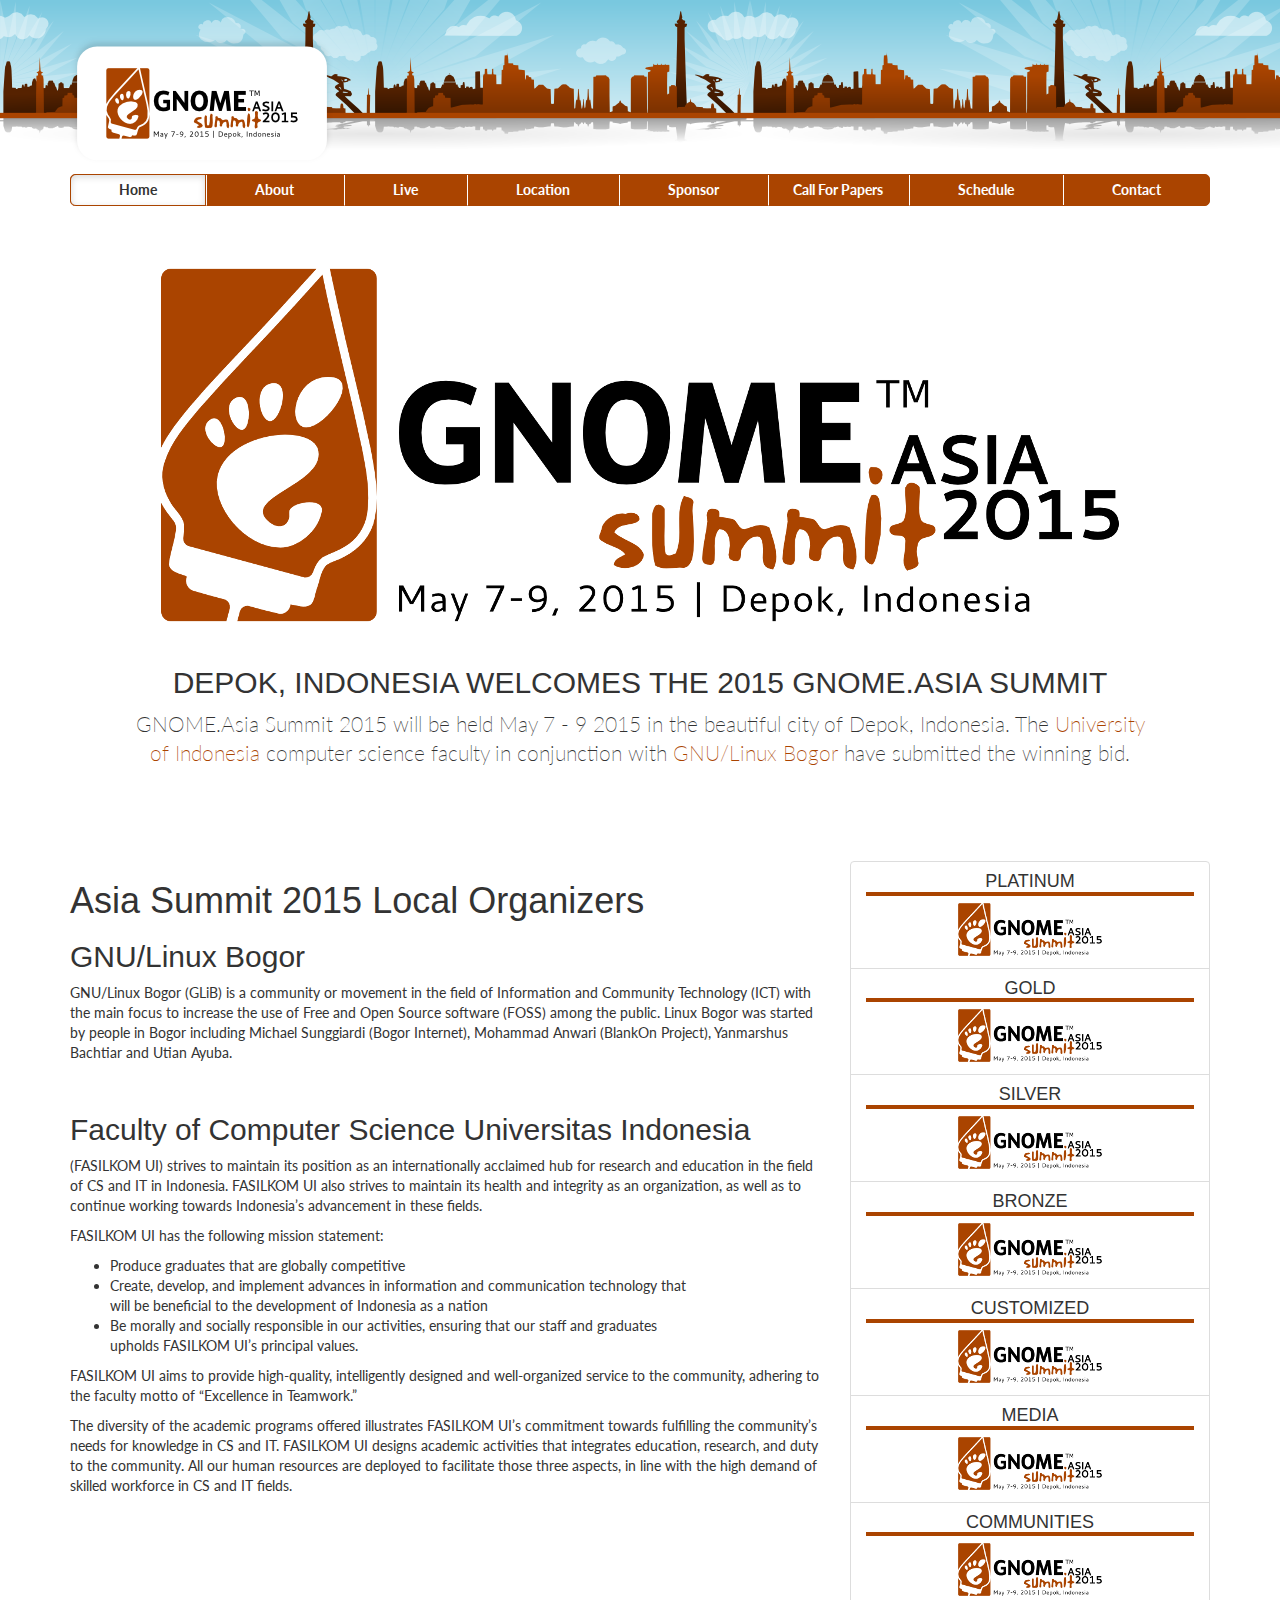
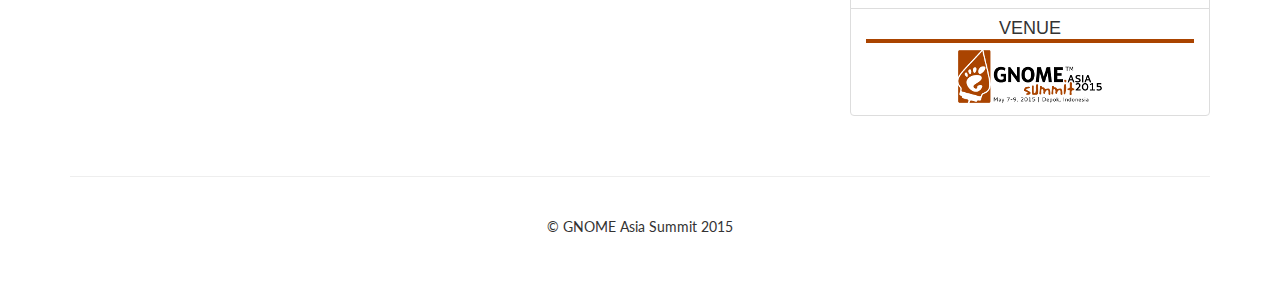
<file: index.html>
<!DOCTYPE html>
<html lang="en">
  <head>
    <meta charset="utf-8">
    <meta http-equiv="X-UA-Compatible" content="IE=edge">
    <meta name="viewport" content="width=device-width, initial-scale=1">
    <meta name="description" content="">
    <meta name="author" content="">
    <link rel="icon" href="img/favicon.ico">

    <title>GNOME Asia Summit 2015</title>

    <!-- Bootstrap core CSS -->
    <link href="css/bootstrap.min.css" rel="stylesheet">

    <!-- Custom styles for this template -->
    <link href="css/justified-nav.css" rel="stylesheet">
    <link href="css/style.css" rel="stylesheet">
	<link href='http://fonts.googleapis.com/css?family=Lato' rel='stylesheet' type='text/css'>
	
    <!-- Just for debugging purposes. Don't actually copy these 2 lines! -->
    <!--[if lt IE 9]><script src="../../assets/js/ie8-responsive-file-warning.js"></script><![endif]-->
    <!--<script src="../../assets/js/ie-emulation-modes-warning.js"></script>-->

    <!-- HTML5 shim and Respond.js IE8 support of HTML5 elements and media queries -->
    <!--[if lt IE 9]>
      <script src="https://oss.maxcdn.com/html5shiv/3.7.2/html5shiv.min.js"></script>
      <script src="https://oss.maxcdn.com/respond/1.4.2/respond.min.js"></script>
    <![endif]-->
  </head>

  <body>

    <div class="container">

      <div class="masthead">
        <h3 class="text-muted"><img src="img/navbar.png" ></h3>
        <ul class="nav nav-justified">
          <li class="active"><a href="index.html">Home</a></li>
          <li><a href="#">About</a></li>
          <li><a href="#">Live</a></li>
          <li><a href="#">Location</a></li>
          <li><a href="#">Sponsor</a></li>
          <li><a href="#">Call For Papers</a></li>
          <li><a href="#">Schedule</a></li>
          <li><a href="#">Contact</a></li>			
        </ul>
      </div>

      <!-- Jumbotron -->
      <div class="jumbotron">
		<img src="img/header.png">  
			<div class="header-jumbotron">
				<h2>DEPOK, INDONESIA WELCOMES THE 2015 GNOME.ASIA SUMMIT</h2>
				<p class="lead">GNOME.Asia Summit 2015 will be held May 7 - 9 2015 in the beautiful city of Depok, Indonesia.  The <a href="http://www.cs.ui.ac.id/">University of Indonesia</a> computer science faculty in conjunction with <a href="http://glibogor.or.id/">GNU/Linux Bogor</a> have submitted the winning bid.</p>
			</div>
      </div>

      <!-- Example row of columns -->
      <div class="row">
        <div class="col-lg-8">
          <h1>Asia Summit 2015 Local Organizers</h1>
          <h2>GNU/Linux Bogor</h2>
          <p>GNU/Linux Bogor (GLiB) is a community or movement in the field of Information and Community Technology (ICT) with the main focus to increase the use of  Free and Open Source software (FOSS) among the public. Linux Bogor was started by people in Bogor including Michael Sunggiardi (Bogor Internet), Mohammad Anwari (BlankOn Project), Yanmarshus Bachtiar and Utian Ayuba.</p>
          <br>			
          <h2>Faculty of Computer Science Universitas Indonesia</h2>
          <p>(FASILKOM UI) strives to maintain its position as an internationally acclaimed hub for research and education in the field of CS and IT in Indonesia. FASILKOM UI also strives to maintain its health and integrity as an organization, as well as to continue working towards Indonesia’s advancement in these fields.</p>
          <p>FASILKOM UI has the following mission statement:</p>
			<ul>
				<li>Produce graduates that are globally competitive</li>
				<li>Create, develop, and implement advances in information and communication technology that<br />will be beneficial to the development of Indonesia as a nation</li>
				<li>Be morally and socially responsible in our activities, ensuring that our staff and graduates<br />upholds FASILKOM UI&rsquo;s principal values.</li>
			</ul>
          <p>FASILKOM UI aims to provide high-quality, intelligently designed and well-organized service to the community, adhering to the faculty motto of “Excellence in Teamwork.”</p>
          <p>The diversity of the academic programs offered illustrates FASILKOM UI’s commitment
				towards fulfilling the community’s needs for knowledge in CS and IT. FASILKOM UI designs
				academic activities that integrates education, research, and duty to the community. All our human
				resources are deployed to facilitate those three aspects, in line with the high demand of skilled
				workforce in CS and IT fields.
		  </p>	
        </div>
        <div class="col-lg-4">
			<div class="list-group">
			  <a class="list-group-item">
				<h4 class="list-group-item-heading text-center sponsors">PLATINUM</h4>
				<p class="list-group-item-text text-center"><img src="img/sponsor-dummy.png"></p>
			  </a>
			  <a class="list-group-item">
				<h4 class="list-group-item-heading text-center sponsors">GOLD</h4>
				<p class="list-group-item-text text-center"><img src="img/sponsor-dummy.png"></p>
			  </a>
			  <a class="list-group-item">
				<h4 class="list-group-item-heading text-center sponsors">SILVER</h4>
				<p class="list-group-item-text text-center"><img src="img/sponsor-dummy.png"></p>
			  </a>
			  <a class="list-group-item">
				<h4 class="list-group-item-heading text-center sponsors">BRONZE</h4>
				<p class="list-group-item-text text-center"><img src="img/sponsor-dummy.png"></p>
			  </a>
			  <a class="list-group-item">
				<h4 class="list-group-item-heading text-center sponsors">CUSTOMIZED</h4>
				<p class="list-group-item-text text-center"><img src="img/sponsor-dummy.png"></p>
			  </a>
			  <a class="list-group-item">
				<h4 class="list-group-item-heading text-center sponsors">MEDIA</h4>
				<p class="list-group-item-text text-center"><img src="img/sponsor-dummy.png"></p>
			  </a>
			  <a class="list-group-item">
				<h4 class="list-group-item-heading text-center sponsors">COMMUNITIES</h4>
				<p class="list-group-item-text text-center"><img src="img/sponsor-dummy.png"></p>
			  </a>
			  <a class="list-group-item">
				<h4 class="list-group-item-heading text-center sponsors">VENUE</h4>
				<p class="list-group-item-text text-center"><img src="img/sponsor-dummy.png"></p>
			  </a>
			</div>			
        </div>
      </div>

      <!-- Site footer -->
      <div class="footer">
        <p class="text-center">&copy; GNOME Asia Summit 2015</p>
      </div>

    </div> <!-- /container -->


    <!-- IE10 viewport hack for Surface/desktop Windows 8 bug -->
    <!--<script src="../../assets/js/ie10-viewport-bug-workaround.js"></script>-->
  </body>
</html>
</file>
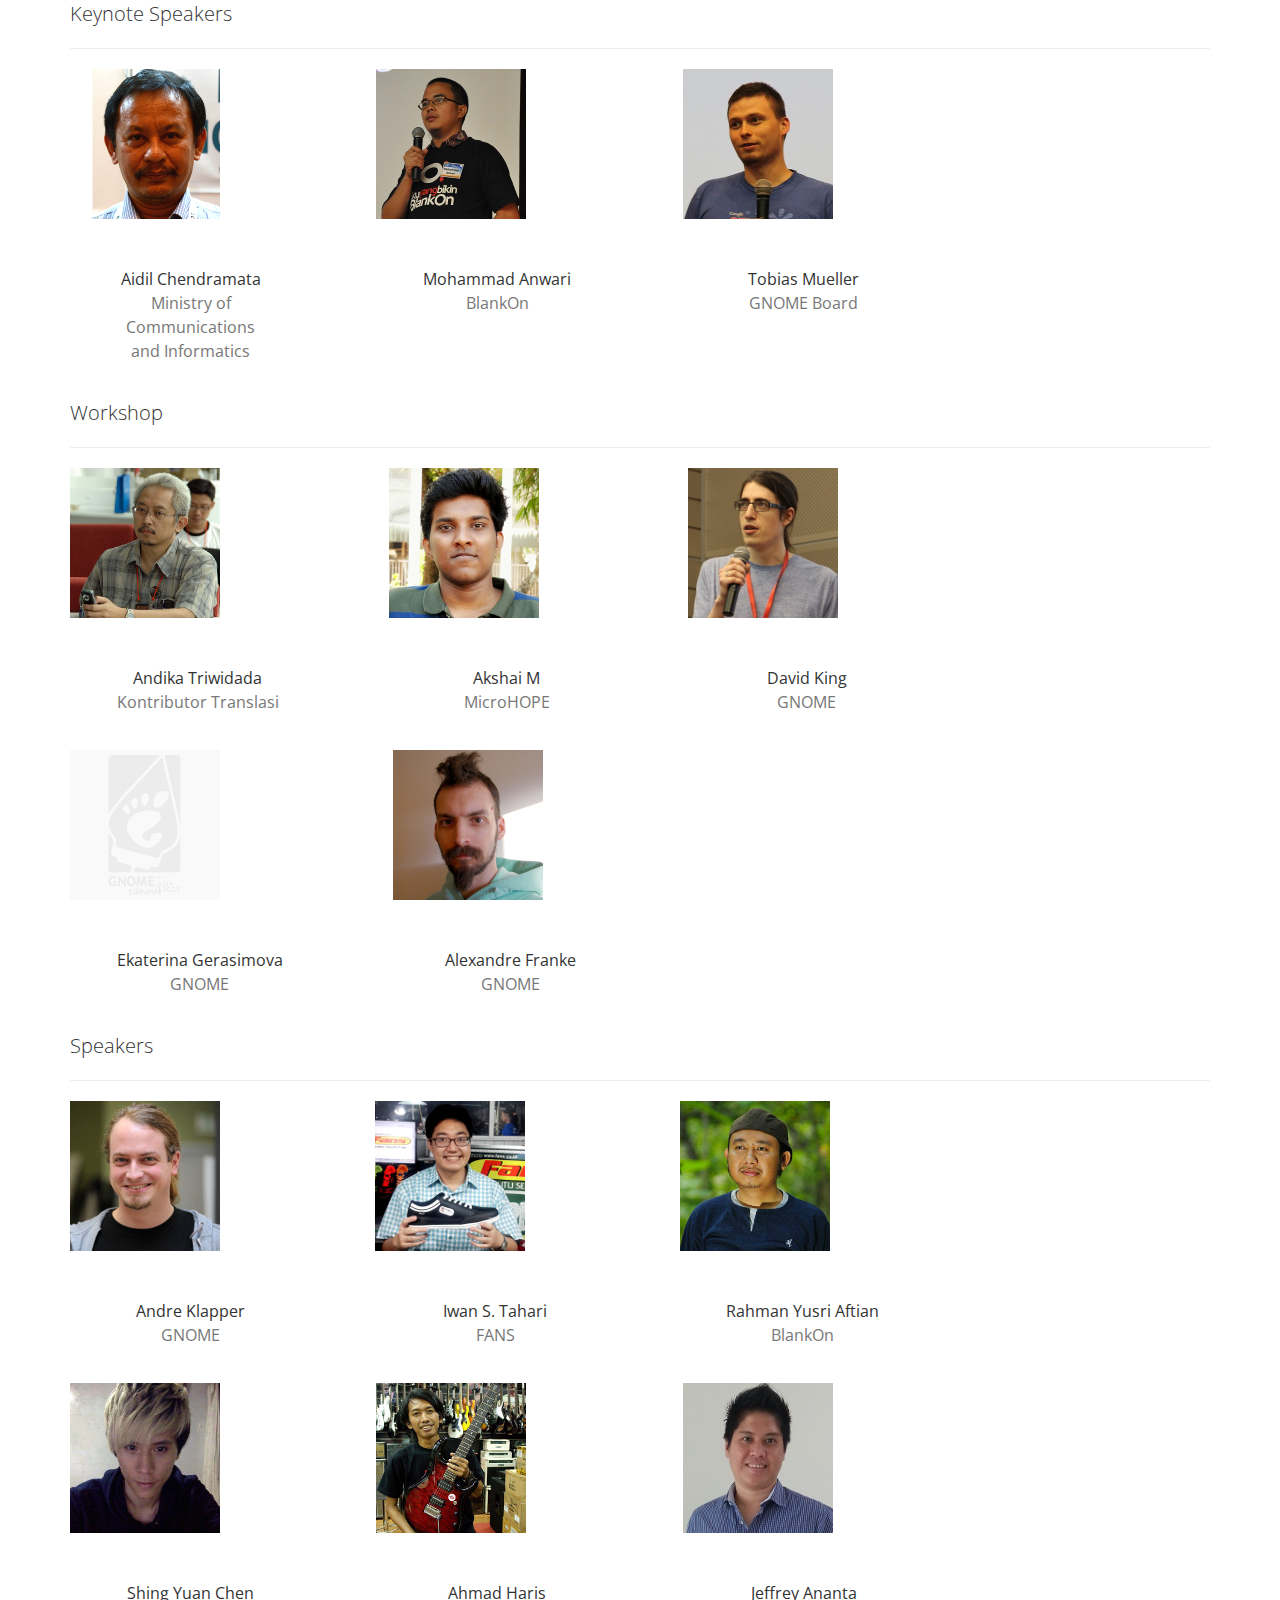
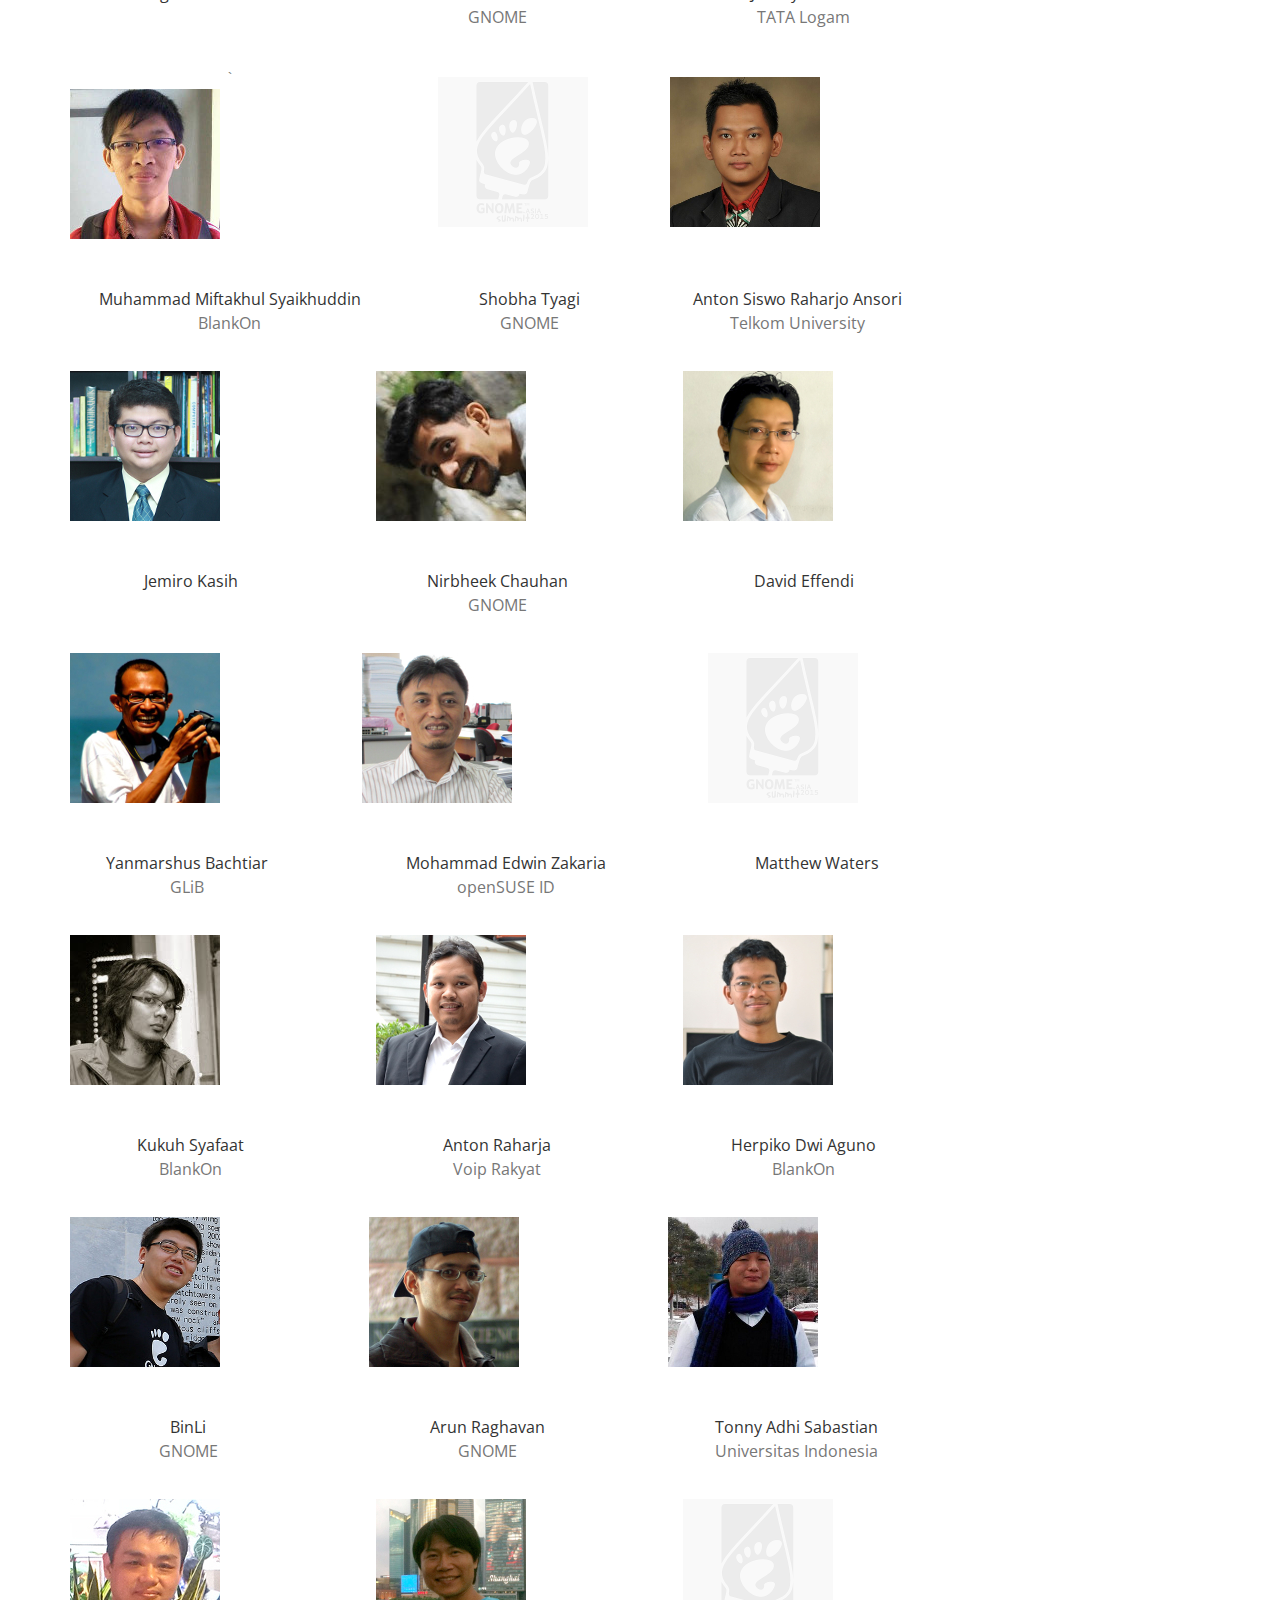
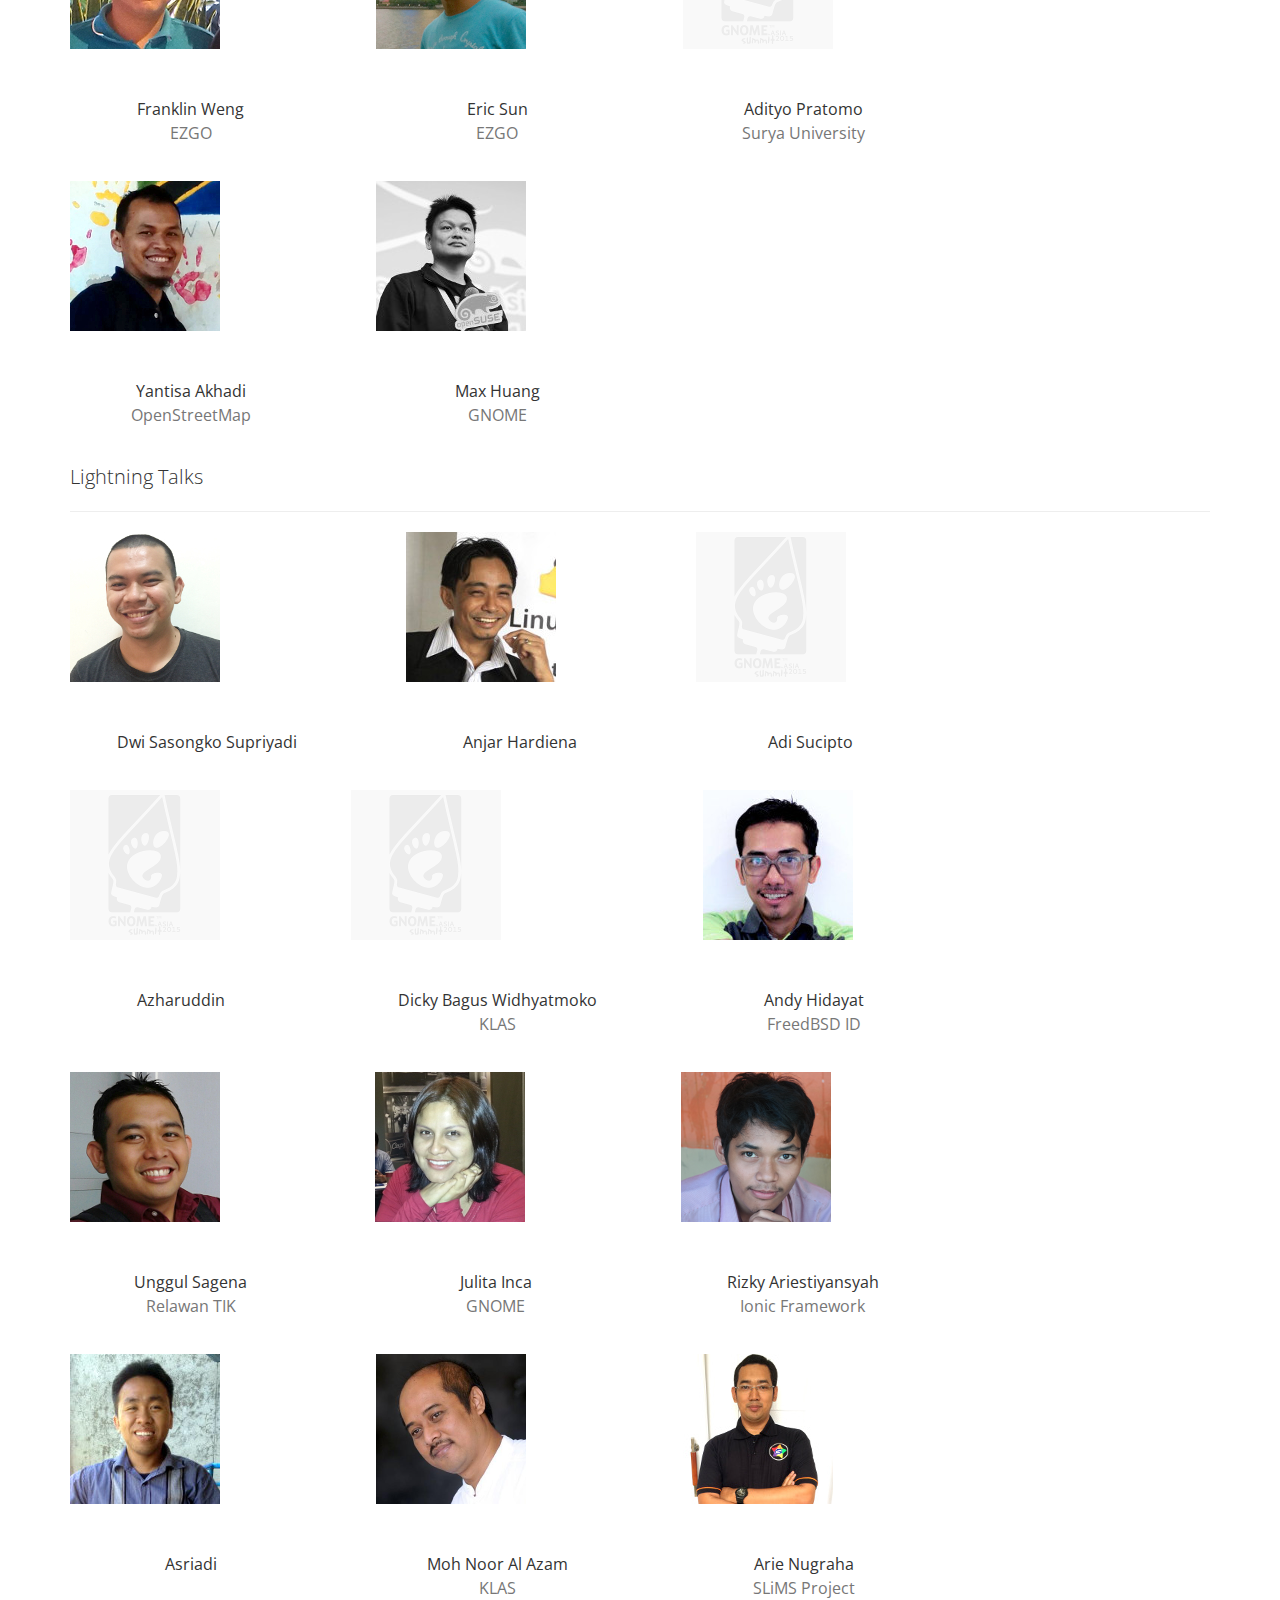
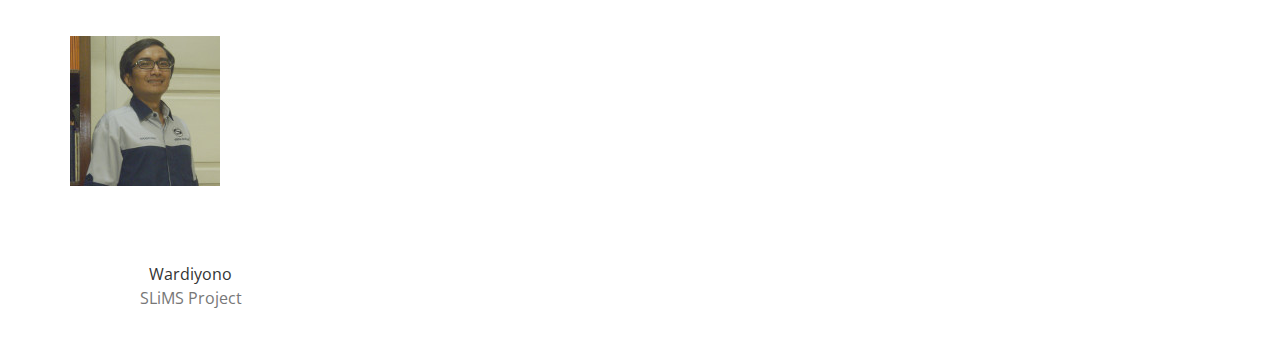
<file: speakers.html>
<!DOCTYPE html>
<html lang="en">
  <head>
    <meta charset="utf-8">
    <meta http-equiv="X-UA-Compatible" content="IE=edge">
    <meta name="viewport" content="width=device-width, initial-scale=1">
    <meta name="description" content="">
    <meta name="author" content="">
    <link rel="icon" href="img/favicon.ico">

    <title>GNOME Asia Summit 2015</title>

    <!-- Bootstrap core CSS -->
    <link href="css/bootstrap.min.css" rel="stylesheet">

    <!-- Custom styles for this template -->
	<link href="css/theme.css" rel="stylesheet">
	<link href="css/font-awesome.min.css" rel="stylesheet">
    <link href='http://fonts.googleapis.com/css?family=Open+Sans:400,600,300' rel='stylesheet' type='text/css'>
	
    <!-- Just for debugging purposes. Don't actually copy these 2 lines! -->
    <!--[if lt IE 9]><script src="../../assets/js/ie8-responsive-file-warning.js"></script><![endif]-->
    <!--<script src="../../assets/js/ie-emulation-modes-warning.js"></script>-->

    <!-- HTML5 shim and Respond.js IE8 support of HTML5 elements and media queries -->
    <!--[if lt IE 9]>
      <script src="https://oss.maxcdn.com/html5shiv/3.7.2/html5shiv.min.js"></script>
      <script src="https://oss.maxcdn.com/respond/1.4.2/respond.min.js"></script>
    <![endif]-->
  </head>

  <body>

    <div class="container">

		<div class="row speaker-row">
			<div class="col-lg-12">
				<h3>Keynote Speakers</h3>
				<hr>
			</div>
		</div>

		<table>
			<tr>
				<td>
					<div class="speaker">
						<div class="image-holder">
							<img class="background-image img-responsive" src="img/speakers/AidilChendramata.png">
								<div class="hover-state text-center preserve-3d">
									<div class="social-links vertical-align">
										<a target="default" href="#"><i class="fa fa-linkedin"></i></a>
									</div>
								</div>
						</div>
					</div>
				</td>
				<td>&nbsp;&nbsp;&nbsp;&nbsp;&nbsp;&nbsp;&nbsp;&nbsp;&nbsp;&nbsp;</td>
				<td>
					<div class="speaker">
						<div class="image-holder">
							<img class="background-image img-responsive" src="img/speakers/MDAMT.jpg">
								<div class="hover-state text-center preserve-3d">
									<div class="social-links vertical-align">
										<a target="default" href="https://id.linkedin.com/in/mdamt"><i class="fa fa-linkedin"></i></a>
										<a target="default" href="https://twitter.com/aksimdamt"><i class="fa fa-twitter"></i></a>
										<a target="default" href="https://www.facebook.com/mdamt"><i class="fa fa-facebook"></i></a>
									</div>
								</div>
						</div>
					</div>
				</td>
				<td>&nbsp;&nbsp;&nbsp;&nbsp;&nbsp;&nbsp;&nbsp;&nbsp;&nbsp;&nbsp;</td>
				<td>
					<div class="speaker">
						<div class="image-holder">
							<img class="background-image img-responsive" src="img/speakers/TobiasMueller.jpg">
								<div class="hover-state text-center preserve-3d">
									<div class="social-links vertical-align">
										<a target="default" href="#"><i class="fa fa-linkedin"></i></a>
									</div>
								</div>
						</div>
					</div>
				</td>
			</tr>
			<tr style="vertical-align: top;">
				<td>
					<div class="speaker">
							<span class="speaker-name">Aidil Chendramata</span>
								<span>Ministry of</span> 
								<span>Communications</span>
								<span>and Informatics</span>
					</div>
				</td>
				<td>&nbsp;&nbsp;&nbsp;&nbsp;&nbsp;&nbsp;&nbsp;&nbsp;&nbsp;&nbsp;</td>
				<td>
					<div class="speaker">
						<span class="speaker-name">Mohammad Anwari</span>
						<span>BlankOn</span>
					</div>
				</td>
				<td>&nbsp;&nbsp;&nbsp;&nbsp;&nbsp;&nbsp;&nbsp;&nbsp;&nbsp;&nbsp;</td>				
				<td>
					<div class="speaker">
						<span class="speaker-name">Tobias Mueller</span>
						<span>GNOME Board</span>
					</div>
				</td>
			</tr>
		</table>
		
		<div class="row speaker-row">
			<div class="col-lg-12">
				<h3>Workshop</h3>
				<hr>
			</div>
		</div>	

		<table>
			<tr>
				<td>
					<div class="speaker">
						<div class="image-holder">
							<img class="background-image img-responsive" src="img/speakers/AndikaTriwidada.png">
								<div class="hover-state text-center preserve-3d">
									<div class="social-links vertical-align">
										<a target="default" href="http://id.linkedin.com/in/atriwidada/en"><i class="fa fa-linkedin"></i></a>
										<a target="default" href="https://twitter.com/atriwidada"><i class="fa fa-twitter"></i></a>
										<a target="default" href="https://www.facebook.com/atriwidada"><i class="fa fa-facebook"></i></a>
									</div>
								</div>
						</div>
					</div>
				</td>
				<td>&nbsp;&nbsp;&nbsp;&nbsp;&nbsp;&nbsp;&nbsp;&nbsp;&nbsp;&nbsp;</td>
				<td>
					<div class="speaker">
						<div class="image-holder">
							<img class="background-image img-responsive" src="img/speakers/akshai.jpeg">
								<div class="hover-state text-center preserve-3d">
									<div class="social-links vertical-align">
										<a target="default" href="https://in.linkedin.com/in/akshaim"><i class="fa fa-linkedin"></i></a>
										<a target="default" href="https://www.facebook.com/akshaimkurup"><i class="fa fa-facebook"></i></a>
									</div>
								</div>
						</div>
					</div>
				</td>
				<td>&nbsp;&nbsp;&nbsp;&nbsp;&nbsp;&nbsp;&nbsp;&nbsp;&nbsp;&nbsp;</td>
				<td>
					<div class="speaker">
						<div class="image-holder">
							<img class="background-image img-responsive" src="img/speakers/david_king.jpg">
								<div class="hover-state text-center preserve-3d">
									<div class="social-links vertical-align">
										<a target="default" href="https://twitter.com/amigadave"><i class="fa fa-twitter"></i></a>
										<a target="default" href="https://www.facebook.com/amigadave"><i class="fa fa-facebook"></i></a>
									</div>
								</div>
						</div>
					</div>
				</td>
			</tr>
			<tr style="vertical-align: top;">
				<td>
					<div class="speaker">
						<span class="speaker-name">Andika Triwidada</span>
						<span>Kontributor Translasi</span>
					</div>
				</td>
				<td>&nbsp;&nbsp;&nbsp;&nbsp;&nbsp;&nbsp;&nbsp;&nbsp;&nbsp;&nbsp;</td>
				<td>
					<div class="speaker">
						<span class="speaker-name">Akshai M</span>
						<span>MicroHOPE</span>
					</div>
				</td>
				<td>&nbsp;&nbsp;&nbsp;&nbsp;&nbsp;&nbsp;&nbsp;&nbsp;&nbsp;&nbsp;</td>				
				<td>
					<div class="speaker">
						<span class="speaker-name">David King</span>
						<span>GNOME</span>
					</div>
				</td>
			</tr>
		</table>

		<table>
			<tr>
				<td>
					<div class="speaker">
						<div class="image-holder">
							<img class="background-image img-responsive" src="img/speakers/unknown.png">
								<div class="hover-state text-center preserve-3d">
									<div class="social-links vertical-align">
										<a target="default" href="https://uk.linkedin.com/pub/ekaterina-gerasimova/1b/752/777"><i class="fa fa-linkedin"></i></a>
									</div>
								</div>
						</div>
					</div>
				</td>
				<td>&nbsp;&nbsp;&nbsp;&nbsp;&nbsp;&nbsp;&nbsp;&nbsp;&nbsp;&nbsp;</td>
				<td>
					<div class="speaker">
						<div class="image-holder">
							<img class="background-image img-responsive" src="img/speakers/afranke.png">
								<div class="hover-state text-center preserve-3d">
									<div class="social-links vertical-align">
										<a target="default" href="https://fr.linkedin.com/in/alexandrefranke"><i class="fa fa-linkedin"></i></a>
									</div>
								</div>
						</div>
					</div>
				</td>
				<td>&nbsp;&nbsp;&nbsp;&nbsp;&nbsp;&nbsp;&nbsp;&nbsp;&nbsp;&nbsp;</td>
				<td>
					<div class="speaker">
						<div class="image-holder">
							<img class="background-image img-responsive" src="img/speakers/blank.png">
						</div>
					</div>
				</td>
			</tr>
			<tr style="vertical-align: top;">
				<td>
					<div class="speaker">
						<span class="speaker-name">Ekaterina Gerasimova</span>
						<span>GNOME</span>
					</div>
				</td>
				<td>&nbsp;&nbsp;&nbsp;&nbsp;&nbsp;&nbsp;&nbsp;&nbsp;&nbsp;&nbsp;</td>
				<td>
					<div class="speaker">
						<span class="speaker-name">Alexandre Franke</span>
						<span>GNOME</span>
					</div>
				</td>
				<td>&nbsp;&nbsp;&nbsp;&nbsp;&nbsp;&nbsp;&nbsp;&nbsp;&nbsp;&nbsp;</td>
				<td>
					<div class="speaker">
						<span class="speaker-name"></span>
						<span></span>
					</div>
				</td>
			</tr>
		</table>
		
		<div class="row speaker-row">
			<div class="col-lg-12">
				<h3>Speakers</h3>
				<hr>
			</div>
		</div>

		<table>
			<tr>
				<td>
					<div class="speaker">
						<div class="image-holder">
							<img class="background-image img-responsive" src="img/speakers/andreklapper.jpg">
								<div class="hover-state text-center preserve-3d">
									<div class="social-links vertical-align">
										<a target="default" href="https://cz.linkedin.com/in/andreklapper"><i class="fa fa-linkedin"></i></a>
										<a target="default" href="https://twitter.com/andreklapper"><i class="fa fa-twitter"></i></a>
									</div>
								</div>
						</div>
					</div>
				</td>
				<td>&nbsp;&nbsp;&nbsp;&nbsp;&nbsp;&nbsp;&nbsp;&nbsp;&nbsp;&nbsp;</td>
				<td>
					<div class="speaker">
						<div class="image-holder">
							<img class="background-image img-responsive" src="img/speakers/iwan.jpg">
								<div class="hover-state text-center preserve-3d">
									<div class="social-links vertical-align">
										<a target="default" href="https://www.facebook.com/pages/Sepatu-FANS/434814923196193"><i class="fa fa-facebook"></i></a>
									</div>
								</div>
						</div>
					</div>
				</td>
				<td>&nbsp;&nbsp;&nbsp;&nbsp;&nbsp;&nbsp;&nbsp;&nbsp;&nbsp;&nbsp;</td>
				<td>
					<div class="speaker">
						<div class="image-holder">
							<img class="background-image img-responsive" src="img/speakers/aftian.jpg">
								<div class="hover-state text-center preserve-3d">
									<div class="social-links vertical-align">
										<a target="default" href="https://www.linkedin.com/pub/rahman-yusri-aftian/1b/737/833"><i class="fa fa-linkedin"></i></a>
										<a target="default" href="https://twitter.com/aftian"><i class="fa fa-twitter"></i></a>
										<a target="default" href="https://www.facebook.com/aftian"><i class="fa fa-facebook"></i></a>
									</div>
								</div>
						</div>
					</div>
				</td>
			</tr>
			<tr style="vertical-align: top;">
				<td>
					<div class="speaker">
						<span class="speaker-name">Andre Klapper</span>
						<span>GNOME</span>
					</div>
				</td>
				<td>&nbsp;&nbsp;&nbsp;&nbsp;&nbsp;&nbsp;&nbsp;&nbsp;&nbsp;&nbsp;</td>
				<td>
					<div class="speaker">
						<span class="speaker-name">Iwan S. Tahari</span>
						<span>FANS</span>
					</div>
				</td>
				<td>&nbsp;&nbsp;&nbsp;&nbsp;&nbsp;&nbsp;&nbsp;&nbsp;&nbsp;&nbsp;</td>				
				<td>
					<div class="speaker">
						<span class="speaker-name">Rahman Yusri Aftian</span>
						<span>BlankOn</span>
					</div>
				</td>
			</tr>
		</table>

		<table>
			<tr>
				<td>
					<div class="speaker">
						<div class="image-holder">
							<img class="background-image img-responsive" src="img/speakers/shingyuanchen.jpg">
								<div class="hover-state text-center preserve-3d">
									<div class="social-links vertical-align">
										<a target="default" href="https://www.facebook.com/ChenShingYuan"><i class="fa fa-facebook"></i></a>
									</div>
								</div>
						</div>
					</div>
				</td>
				<td>&nbsp;&nbsp;&nbsp;&nbsp;&nbsp;&nbsp;&nbsp;&nbsp;&nbsp;&nbsp;</td>
				<td>
					<div class="speaker">
						<div class="image-holder">
							<img class="background-image img-responsive" src="img/speakers/AhmadHaris.png">
								<div class="hover-state text-center preserve-3d">
									<div class="social-links vertical-align">
										<a target="default" href="https://id.linkedin.com/in/princeofgiri"><i class="fa fa-linkedin"></i></a>
										<a target="default" href="https://twitter.com/princeofgiri"><i class="fa fa-twitter"></i></a>
										<a target="default" href="https://www.facebook.com/ahmadharis"><i class="fa fa-facebook"></i></a>
									</div>
								</div>
						</div>
					</div>
				</td>
				<td>&nbsp;&nbsp;&nbsp;&nbsp;&nbsp;&nbsp;&nbsp;&nbsp;&nbsp;&nbsp;</td>
				<td>
					<div class="speaker">
						<div class="image-holder">
							<img class="background-image img-responsive" src="img/speakers/jef.jpg">
								<div class="hover-state text-center preserve-3d">
									<div class="social-links vertical-align">
										<a target="default" href="#"><i class="fa fa-linkedin"></i></a>
									</div>
								</div>
						</div>
					</div>
				</td>
			</tr>
			<tr style="vertical-align: top;">
				<td>
					<div class="speaker">
						<span class="speaker-name">Shing Yuan Chen</span>
						<span></span>
					</div>
				</td>
				<td>&nbsp;&nbsp;&nbsp;&nbsp;&nbsp;&nbsp;&nbsp;&nbsp;&nbsp;&nbsp;</td>
				<td>
					<div class="speaker">
						<span class="speaker-name">Ahmad Haris</span>
						<span>GNOME</span>
					</div>
				</td>
				<td>&nbsp;&nbsp;&nbsp;&nbsp;&nbsp;&nbsp;&nbsp;&nbsp;&nbsp;&nbsp;</td>				
				<td>
					<div class="speaker">
						<span class="speaker-name">Jeffrey Ananta</span>
						<span>TATA Logam</span>
					</div>
				</td>
			</tr>
		</table>

		<table>
			<tr>
				<td>
					<div class="speaker">
						<div class="image-holder">`
							<img class="background-image img-responsive" src="img/speakers/SyaiMif.jpg">
								<div class="hover-state text-center preserve-3d">
									<div class="social-links vertical-align">
										<a target="default" href="http://id.linkedin.com/in/syaimif/en"><i class="fa fa-linkedin"></i></a>
										<a target="default" href="https://twitter.com/syaimif"><i class="fa fa-twitter"></i></a>
										<a target="default" href="https://www.facebook.com/syaimif"><i class="fa fa-facebook"></i></a>
									</div>
								</div>
						</div>
					</div>
				</td>
				<td>&nbsp;&nbsp;&nbsp;&nbsp;&nbsp;&nbsp;&nbsp;&nbsp;&nbsp;&nbsp;</td>
				<td>
					<div class="speaker">
						<div class="image-holder">
							<img class="background-image img-responsive" src="img/speakers/unknown.png">
								<div class="hover-state text-center preserve-3d">
									<div class="social-links vertical-align">
										<a target="default" href="https://in.linkedin.com/in/shobhatyagi"><i class="fa fa-linkedin"></i></a>
									</div>
								</div>
						</div>
					</div>
				</td>
				<td>&nbsp;&nbsp;&nbsp;&nbsp;&nbsp;&nbsp;&nbsp;&nbsp;&nbsp;&nbsp;</td>
				<td>
					<div class="speaker">
						<div class="image-holder">
							<img class="background-image img-responsive" src="img/speakers/antonsiswo.jpg">
								<div class="hover-state text-center preserve-3d">
									<div class="social-links vertical-align">
										<a target="default" href="https://id.linkedin.com/in/antonsra"><i class="fa fa-linkedin"></i></a>
										<a target="default" href="http://twitter.com/masgandhul"><i class="fa fa-twitter"></i></a>
										<a target="default" href="https://www.facebook.com/masgandhul"><i class="fa fa-facebook"></i></a>
									</div>
								</div>
						</div>
					</div>
				</td>
			</tr>
			<tr style="vertical-align: top;">
				<td>
					<div class="speaker">
						<span class="speaker-name">Muhammad Miftakhul Syaikhuddin</span>
						<span>BlankOn</span>
					</div>
				</td>
				<td>&nbsp;&nbsp;&nbsp;&nbsp;&nbsp;&nbsp;&nbsp;&nbsp;&nbsp;&nbsp;</td>
				<td>
					<div class="speaker">
						<span class="speaker-name">Shobha Tyagi</span>
						<span>GNOME</span>
					</div>
				</td>
				<td>&nbsp;&nbsp;&nbsp;&nbsp;&nbsp;&nbsp;&nbsp;&nbsp;&nbsp;&nbsp;</td>				
				<td>
					<div class="speaker">
						<span class="speaker-name">Anton Siswo Raharjo Ansori</span>
						<span>Telkom University</span>
					</div>
				</td>
			</tr>
		</table>

		<table>
			<tr>
				<td>
					<div class="speaker">
						<div class="image-holder">
							<img class="background-image img-responsive" src="img/speakers/jemiro.jpg">
								<div class="hover-state text-center preserve-3d">
									<div class="social-links vertical-align">
										<a target="default" href="https://id.linkedin.com/pub/jemiro-kasih/16/66a/6a8"><i class="fa fa-linkedin"></i></a>
										<a target="default" href="https://twitter.com/jejeruk"><i class="fa fa-twitter"></i></a>
										<a target="default" href="https://www.facebook.com/jemiro.kasih"><i class="fa fa-facebook"></i></a>
									</div>
								</div>
						</div>
					</div>
				</td>
				<td>&nbsp;&nbsp;&nbsp;&nbsp;&nbsp;&nbsp;&nbsp;&nbsp;&nbsp;&nbsp;</td>
				<td>
					<div class="speaker">
						<div class="image-holder">
							<img class="background-image img-responsive" src="img/speakers/nirbheek.jpg">
								<div class="hover-state text-center preserve-3d">
									<div class="social-links vertical-align">
										<a target="default" href="http://twitter.com/nirbheek"><i class="fa fa-twitter"></i></a>
									</div>
								</div>
						</div>
					</div>
				</td>
				<td>&nbsp;&nbsp;&nbsp;&nbsp;&nbsp;&nbsp;&nbsp;&nbsp;&nbsp;&nbsp;</td>
				<td>
					<div class="speaker">
						<div class="image-holder">
							<img class="background-image img-responsive" src="img/speakers/david_e.jpg">
								<div class="hover-state text-center preserve-3d">
									<div class="social-links vertical-align">
										<a target="default" href="https://sg.linkedin.com/pub/david-effendi/b4/769/5a5"><i class="fa fa-linkedin"></i></a>
									</div>
								</div>
						</div>
					</div>
				</td>
			</tr>
			<tr style="vertical-align: top;">
				<td>
					<div class="speaker">
						<span class="speaker-name">Jemiro Kasih</span>
						<span></span>
					</div>
				</td>
				<td>&nbsp;&nbsp;&nbsp;&nbsp;&nbsp;&nbsp;&nbsp;&nbsp;&nbsp;&nbsp;</td>
				<td>
					<div class="speaker">
						<span class="speaker-name">Nirbheek Chauhan</span>
						<span>GNOME</span>
					</div>
				</td>
				<td>&nbsp;&nbsp;&nbsp;&nbsp;&nbsp;&nbsp;&nbsp;&nbsp;&nbsp;&nbsp;</td>				
				<td>
					<div class="speaker">
						<span class="speaker-name">David Effendi</span>
						<span></span>
					</div>
				</td>
			</tr>
		</table>

		<table>
			<tr>
				<td>
					<div class="speaker">
						<div class="image-holder">
							<img class="background-image img-responsive" src="img/speakers/yan.jpg">
								<div class="hover-state text-center preserve-3d">
									<div class="social-links vertical-align">
										<a target="default" href="https://twitter.com/yanmarshus"><i class="fa fa-twitter"></i></a>
										<a target="default" href="https://www.facebook.com/yanmarshus.bachtiar"><i class="fa fa-facebook"></i></a>
									</div>
								</div>
						</div>
					</div>
				</td>
				<td>&nbsp;&nbsp;&nbsp;&nbsp;&nbsp;&nbsp;&nbsp;&nbsp;&nbsp;&nbsp;</td>
				<td>
					<div class="speaker">
						<div class="image-holder">
							<img class="background-image img-responsive" src="img/speakers/medwinz.jpg">
								<div class="hover-state text-center preserve-3d">
									<div class="social-links vertical-align">
										<a target="default" href="https://id.linkedin.com/pub/mohammad-edwin/b7/18/667"><i class="fa fa-linkedin"></i></a>
										<a target="default" href="https://twitter.com/medwinz"><i class="fa fa-twitter"></i></a>
										<a target="default" href="https://www.facebook.com/medwinz"><i class="fa fa-facebook"></i></a>
									</div>
								</div>
						</div>
					</div>
				</td>
				<td>&nbsp;&nbsp;&nbsp;&nbsp;&nbsp;&nbsp;&nbsp;&nbsp;&nbsp;&nbsp;</td>
				<td>
					<div class="speaker">
						<div class="image-holder">
							<img class="background-image img-responsive" src="img/speakers/unknown.png">
								<div class="hover-state text-center preserve-3d">
									<div class="social-links vertical-align">
										<a target="default" href="#"><i class="fa fa-linkedin"></i></a>
									</div>
								</div>
						</div>
					</div>
				</td>
			</tr>
			<tr style="vertical-align: top;">
				<td>
					<div class="speaker">
						<span class="speaker-name">Yanmarshus Bachtiar</span>
						<span>GLiB</span>
					</div>
				</td>
				<td>&nbsp;&nbsp;&nbsp;&nbsp;&nbsp;&nbsp;&nbsp;&nbsp;&nbsp;&nbsp;</td>
				<td>
					<div class="speaker">
						<span class="speaker-name">Mohammad Edwin Zakaria</span>
						<span>openSUSE ID</span>
					</div>
				</td>
				<td>&nbsp;&nbsp;&nbsp;&nbsp;&nbsp;&nbsp;&nbsp;&nbsp;&nbsp;&nbsp;</td>				
				<td>
					<div class="speaker">
						<span class="speaker-name">Matthew Waters</span>
						<span></span>
					</div>
				</td>
			</tr>
		</table>

		<table>
			<tr>
				<td>
					<div class="speaker">
						<div class="image-holder">
							<img class="background-image img-responsive" src="img/speakers/cho2.jpg">
								<div class="hover-state text-center preserve-3d">
									<div class="social-links vertical-align">
										<a target="default" href="https://id.linkedin.com/in/kukuhsyafaat"><i class="fa fa-linkedin"></i></a>
										<a target="default" href="https://twitter.com/cho2MLHC"><i class="fa fa-twitter"></i></a>
										<a target="default" href="https://www.facebook.com/cho2mlhc"><i class="fa fa-facebook"></i></a>
									</div>
								</div>
						</div>
					</div>
				</td>
				<td>&nbsp;&nbsp;&nbsp;&nbsp;&nbsp;&nbsp;&nbsp;&nbsp;&nbsp;&nbsp;</td>
				<td>
					<div class="speaker">
						<div class="image-holder">
							<img class="background-image img-responsive" src="img/speakers/antonrd.jpg">
								<div class="hover-state text-center preserve-3d">
									<div class="social-links vertical-align">
										<a target="default" href="https://id.linkedin.com/in/antonrd"><i class="fa fa-linkedin"></i></a>
										<a target="default" href="http://twitter.com/antonrd"><i class="fa fa-twitter"></i></a>
										<a target="default" href="https://www.facebook.com/antonrd"><i class="fa fa-facebook"></i></a>
									</div>
								</div>
						</div>
					</div>
				</td>
				<td>&nbsp;&nbsp;&nbsp;&nbsp;&nbsp;&nbsp;&nbsp;&nbsp;&nbsp;&nbsp;</td>
				<td>
					<div class="speaker">
						<div class="image-holder">
							<img class="background-image img-responsive" src="img/speakers/herpiko.jpg">
								<div class="hover-state text-center preserve-3d">
									<div class="social-links vertical-align">
										<a target="default" href="https://twitter.com/herpiko"><i class="fa fa-twitter"></i></a>
										<a target="default" href="https://www.facebook.com/herpiko"><i class="fa fa-facebook"></i></a>
									</div>
								</div>
						</div>
					</div>
				</td>
			</tr>
			<tr style="vertical-align: top;">
				<td>
					<div class="speaker">
						<span class="speaker-name">Kukuh Syafaat</span>
						<span>BlankOn</span>
					</div>
				</td>
				<td>&nbsp;&nbsp;&nbsp;&nbsp;&nbsp;&nbsp;&nbsp;&nbsp;&nbsp;&nbsp;</td>
				<td>
					<div class="speaker">
						<span class="speaker-name">Anton Raharja</span>
						<span>Voip Rakyat</span>
					</div>
				</td>
				<td>&nbsp;&nbsp;&nbsp;&nbsp;&nbsp;&nbsp;&nbsp;&nbsp;&nbsp;&nbsp;</td>				
				<td>
					<div class="speaker">
						<span class="speaker-name">Herpiko Dwi Aguno</span>
						<span>BlankOn</span>
					</div>
				</td>
			</tr>
		</table>

		<table>
			<tr>
				<td>
					<div class="speaker">
						<div class="image-holder">
							<img class="background-image img-responsive" src="img/speakers/binli.jpg">
								<div class="hover-state text-center preserve-3d">
									<div class="social-links vertical-align">
										<a target="default" href="#"><i class="fa fa-linkedin"></i></a>
									</div>
								</div>
						</div>
					</div>
				</td>
				<td>&nbsp;&nbsp;&nbsp;&nbsp;&nbsp;&nbsp;&nbsp;&nbsp;&nbsp;&nbsp;</td>
				<td>
					<div class="speaker">
						<div class="image-holder">
							<img class="background-image img-responsive" src="img/speakers/arun.jpg">
								<div class="hover-state text-center preserve-3d">
									<div class="social-links vertical-align">
										<a target="default" href="https://in.linkedin.com/in/arunraghavan0"><i class="fa fa-linkedin"></i></a>
										<a target="default" href="https://twitter.com/louiswu"><i class="fa fa-twitter"></i></a>
									</div>
								</div>
						</div>
					</div>
				</td>
				<td>&nbsp;&nbsp;&nbsp;&nbsp;&nbsp;&nbsp;&nbsp;&nbsp;&nbsp;&nbsp;</td>
				<td>
					<div class="speaker">
						<div class="image-holder">
							<img class="background-image img-responsive" src="img/speakers/tonny.jpg">
								<div class="hover-state text-center preserve-3d">
									<div class="social-links vertical-align">
										<a target="default" href="https://id.linkedin.com/pub/tonny-adhi-sabastian/21/87b/335"><i class="fa fa-linkedin"></i></a>
										<a target="default" href="https://twitter.com/tonny_sabastian"><i class="fa fa-twitter"></i></a>
										<a target="default" href="https://www.facebook.com/tonny.sabastian"><i class="fa fa-facebook"></i></a>
									</div>
								</div>
						</div>
					</div>
				</td>
			</tr>
			<tr style="vertical-align: top;">
				<td>
					<div class="speaker">
						<span class="speaker-name">BinLi</span>
						<span>GNOME</span>
					</div>
				</td>
				<td>&nbsp;&nbsp;&nbsp;&nbsp;&nbsp;&nbsp;&nbsp;&nbsp;&nbsp;&nbsp;</td>
				<td>
					<div class="speaker">
						<span class="speaker-name">Arun Raghavan</span>
						<span>GNOME</span>
					</div>
				</td>
				<td>&nbsp;&nbsp;&nbsp;&nbsp;&nbsp;&nbsp;&nbsp;&nbsp;&nbsp;&nbsp;</td>				
				<td>
					<div class="speaker">
						<span class="speaker-name">Tonny Adhi Sabastian</span>
						<span>Universitas Indonesia</span>
					</div>
				</td>
			</tr>
		</table>

		<table>
			<tr>
				<td>
					<div class="speaker">
						<div class="image-holder">
							<img class="background-image img-responsive" src="img/speakers/franklin.jpg">
								<div class="hover-state text-center preserve-3d">
									<div class="social-links vertical-align">
										<a target="default" href="https://tw.linkedin.com/pub/franklin-weng/34/121/b29"><i class="fa fa-linkedin"></i></a>
									</div>
								</div>
						</div>
					</div>
				</td>
				<td>&nbsp;&nbsp;&nbsp;&nbsp;&nbsp;&nbsp;&nbsp;&nbsp;&nbsp;&nbsp;</td>
				<td>
					<div class="speaker">
						<div class="image-holder">
							<img class="background-image img-responsive" src="img/speakers/eric.jpg">
								<div class="hover-state text-center preserve-3d">
									<div class="social-links vertical-align">
										<a target="default" href="#"><i class="fa fa-linkedin"></i></a>
									</div>
								</div>
						</div>
					</div>
				</td>
				<td>&nbsp;&nbsp;&nbsp;&nbsp;&nbsp;&nbsp;&nbsp;&nbsp;&nbsp;&nbsp;</td>
				<td>
					<div class="speaker">
						<div class="image-holder">
							<img class="background-image img-responsive" src="img/speakers/unknown.png">
								<div class="hover-state text-center preserve-3d">
									<div class="social-links vertical-align">
										<a target="default" href="https://id.linkedin.com/in/apratomo"><i class="fa fa-linkedin"></i></a>
										<a target="default" href="https://twitter.com/kotakmakan"><i class="fa fa-twitter"></i></a>
										<a target="default" href="https://www.facebook.com/adityo.pratomo"><i class="fa fa-facebook"></i></a>
									</div>
								</div>
						</div>
					</div>
				</td>
			</tr>
			<tr style="vertical-align: top;">
				<td>
					<div class="speaker">
						<span class="speaker-name">Franklin Weng</span>
						<span>EZGO</span>
					</div>
				</td>
				<td>&nbsp;&nbsp;&nbsp;&nbsp;&nbsp;&nbsp;&nbsp;&nbsp;&nbsp;&nbsp;</td>
				<td>
					<div class="speaker">
						<span class="speaker-name">Eric Sun</span>
						<span>EZGO</span>
					</div>
				</td>
				<td>&nbsp;&nbsp;&nbsp;&nbsp;&nbsp;&nbsp;&nbsp;&nbsp;&nbsp;&nbsp;</td>				
				<td>
					<div class="speaker">
						<span class="speaker-name">Adityo Pratomo</span>
						<span>Surya University</span>
					</div>
				</td>
			</tr>
		</table>

		<table>
			<tr>
				<td>
					<div class="speaker">
						<div class="image-holder">
							<img class="background-image img-responsive" src="img/speakers/yantisa.jpg">
								<div class="hover-state text-center preserve-3d">
									<div class="social-links vertical-align">
										<a target="default" href="https://id.linkedin.com/in/yantisa"><i class="fa fa-linkedin"></i></a>
										<a target="default" href="https://twitter.com/iyan31"><i class="fa fa-twitter"></i></a>
										<a target="default" href="https://www.facebook.com/yantisaakhadi"><i class="fa fa-facebook"></i></a>
									</div>
								</div>
						</div>
					</div>
				</td>
				<td>&nbsp;&nbsp;&nbsp;&nbsp;&nbsp;&nbsp;&nbsp;&nbsp;&nbsp;&nbsp;</td>
				<td>
					<div class="speaker">
						<div class="image-holder">
							<img class="background-image img-responsive" src="img/speakers/max.jpg">
								<div class="hover-state text-center preserve-3d">
									<div class="social-links vertical-align">
										<a target="default" href="https://tw.linkedin.com/pub/max-huang/33/2/591"><i class="fa fa-linkedin"></i></a>
										<a target="default" href="https://twitter.com/sakanamax"><i class="fa fa-twitter"></i></a>
									</div>
								</div>
							</div>
					</div>
				</td>
				<td>&nbsp;&nbsp;&nbsp;&nbsp;&nbsp;&nbsp;&nbsp;&nbsp;&nbsp;&nbsp;</td>
				<td>
					<div class="speaker">
						<div class="image-holder">
							<img class="background-image img-responsive" src="img/speakers/blank.png">
						</div>
					</div>
				</td>
			</tr>
			<tr style="vertical-align: top;">
				<td>
					<div class="speaker">
						<span class="speaker-name">Yantisa Akhadi</span>
						<span>OpenStreetMap</span>
					</div>
				</td>
				<td>&nbsp;&nbsp;&nbsp;&nbsp;&nbsp;&nbsp;&nbsp;&nbsp;&nbsp;&nbsp;</td>
				<td>
					<div class="speaker">
						<span class="speaker-name">Max Huang</span>
						<span>GNOME</span>
					</div>
				</td>
				<td>&nbsp;&nbsp;&nbsp;&nbsp;&nbsp;&nbsp;&nbsp;&nbsp;&nbsp;&nbsp;</td>
				<td>
					<div class="speaker">
						<span class="speaker-name"></span>
						<span></span>
					</div>
				</td>
			</tr>
		</table>

		
		<div class="row speaker-row">
			<div class="col-lg-12">
				<h3>Lightning Talks</h3>
				<hr>
			</div>
		</div>

		<table>
			<tr>
				<td>
					<div class="speaker">
						<div class="image-holder">
							<img class="background-image img-responsive" src="img/speakers/dwi.jpg">
								<div class="hover-state text-center preserve-3d">
									<div class="social-links vertical-align">
										<a target="default" href="https://sg.linkedin.com/in/ruckuus"><i class="fa fa-linkedin"></i></a>
										<a target="default" href="https://twitter.com/ruckuus"><i class="fa fa-twitter"></i></a>
										<a target="default" href="https://www.facebook.com/ruckuus"><i class="fa fa-facebook"></i></a>
									</div>
								</div>
						</div>
					</div>
				</td>
				<td>&nbsp;&nbsp;&nbsp;&nbsp;&nbsp;&nbsp;&nbsp;&nbsp;&nbsp;&nbsp;</td>
				<td>
					<div class="speaker">
						<div class="image-holder">
							<img class="background-image img-responsive" src="img/speakers/anjar.jpg">
								<div class="hover-state text-center preserve-3d">
									<div class="social-links vertical-align">
										<a target="default" href="https://id.linkedin.com/in/ahardiena"><i class="fa fa-linkedin"></i></a>
										<a target="default" href="https://twitter.com/ahardiena"><i class="fa fa-twitter"></i></a>
										<a target="default" href="https://www.facebook.com/ahardiena"><i class="fa fa-facebook"></i></a>
									</div>
								</div>
						</div>
					</div>
				</td>
				<td>&nbsp;&nbsp;&nbsp;&nbsp;&nbsp;&nbsp;&nbsp;&nbsp;&nbsp;&nbsp;</td>
				<td>
					<div class="speaker">
						<div class="image-holder">
							<img class="background-image img-responsive" src="img/speakers/unknown.png">
								<div class="hover-state text-center preserve-3d">
									<div class="social-links vertical-align">
										<a target="default" href="#"><i class="fa fa-linkedin"></i></a>
									</div>
								</div>
						</div>
					</div>
				</td>
			</tr>
			<tr style="vertical-align: top;">
				<td>
					<div class="speaker">
						<span class="speaker-name">Dwi Sasongko Supriyadi</span>
						<span></span>
					</div>
				</td>
				<td>&nbsp;&nbsp;&nbsp;&nbsp;&nbsp;&nbsp;&nbsp;&nbsp;&nbsp;&nbsp;</td>
				<td>
					<div class="speaker">
						<span class="speaker-name">Anjar Hardiena</span>
						<span></span>
					</div>
				</td>
				<td>&nbsp;&nbsp;&nbsp;&nbsp;&nbsp;&nbsp;&nbsp;&nbsp;&nbsp;&nbsp;</td>				
				<td>
					<div class="speaker">
						<span class="speaker-name">Adi Sucipto</span>
						<span></span>
					</div>
				</td>
			</tr>
		</table>

		<table>
			<tr>
				<td>
					<div class="speaker">
						<div class="image-holder">
							<img class="background-image img-responsive" src="img/speakers/unknown.png">
								<div class="hover-state text-center preserve-3d">
									<div class="social-links vertical-align">
										<a target="default" href="#"><i class="fa fa-linkedin"></i></a>
									</div>
								</div>
						</div>
					</div>
				</td>
				<td>&nbsp;&nbsp;&nbsp;&nbsp;&nbsp;&nbsp;&nbsp;&nbsp;&nbsp;&nbsp;</td>
				<td>
					<div class="speaker">
						<div class="image-holder">
							<img class="background-image img-responsive" src="img/speakers/unknown.png">
								<div class="hover-state text-center preserve-3d">
									<div class="social-links vertical-align">
										<a target="default" href="https://id.linkedin.com/in/dickymicrobiologist"><i class="fa fa-linkedin"></i></a>
										<a target="default" href="https://twitter.com/medic_id"><i class="fa fa-twitter"></i></a>
										<a target="default" href="https://www.facebook.com/microbiologist.specialist"><i class="fa fa-facebook"></i></a>
									</div>
								</div>
						</div>
					</div>
				</td>
				<td>&nbsp;&nbsp;&nbsp;&nbsp;&nbsp;&nbsp;&nbsp;&nbsp;&nbsp;&nbsp;</td>
				<td>
					<div class="speaker">
						<div class="image-holder">
							<img class="background-image img-responsive" src="img/speakers/andyhidayat.jpg">
								<div class="hover-state text-center preserve-3d">
									<div class="social-links vertical-align">
										<a target="default" href="https://id.linkedin.com/in/4ndyhidayat"><i class="fa fa-linkedin"></i></a>
										<a target="default" href="https://twitter.com/4ndyhidayat"><i class="fa fa-twitter"></i></a>
										<a target="default" href="https://www.facebook.com/hidayat.andy"><i class="fa fa-facebook"></i></a>
									</div>
								</div>
						</div>
					</div>
				</td>
			</tr>
			<tr style="vertical-align: top;">
				<td>
					<div class="speaker">
						<span class="speaker-name">Azharuddin</span>
						<span></span>
					</div>
				</td>
				<td>&nbsp;&nbsp;&nbsp;&nbsp;&nbsp;&nbsp;&nbsp;&nbsp;&nbsp;&nbsp;</td>
				<td>
					<div class="speaker">
						<span class="speaker-name">Dicky Bagus Widhyatmoko</span>
						<span>KLAS</span>
					</div>
				</td>
				<td>&nbsp;&nbsp;&nbsp;&nbsp;&nbsp;&nbsp;&nbsp;&nbsp;&nbsp;&nbsp;</td>				
				<td>
					<div class="speaker">
						<span class="speaker-name">Andy Hidayat</span>
						<span>FreedBSD ID</span>
					</div>
				</td>
			</tr>
		</table>

		<table>
			<tr>
				<td>
					<div class="speaker">
						<div class="image-holder">
							<img class="background-image img-responsive" src="img/speakers/unggul.jpg">
								<div class="hover-state text-center preserve-3d">
									<div class="social-links vertical-align">
										<a target="default" href="https://id.linkedin.com/in/unggulsagena"><i class="fa fa-linkedin"></i></a>
										<a target="default" href="https://twitter.com/unggulcenter"><i class="fa fa-twitter"></i></a>
										<a target="default" href="https://www.facebook.com/unggul.sagena"><i class="fa fa-facebook"></i></a>
									</div>
								</div>
						</div>
					</div>
				</td>
				<td>&nbsp;&nbsp;&nbsp;&nbsp;&nbsp;&nbsp;&nbsp;&nbsp;&nbsp;&nbsp;</td>
				<td>
					<div class="speaker">
						<div class="image-holder">
							<img class="background-image img-responsive" src="img/speakers/julita.jpg">
								<div class="hover-state text-center preserve-3d">
									<div class="social-links vertical-align">
										<a target="default" href="https://www.linkedin.com/pub/julita-inca/25/3A8/B13"><i class="fa fa-linkedin"></i></a>
										<a target="default" href="https://twitter.com/yulwitter"><i class="fa fa-twitter"></i></a>
										<a target="default" href="https://www.facebook.com/julitainca"><i class="fa fa-facebook"></i></a>
									</div>
								</div>
						</div>
					</div>
				</td>
				<td>&nbsp;&nbsp;&nbsp;&nbsp;&nbsp;&nbsp;&nbsp;&nbsp;&nbsp;&nbsp;</td>
				<td>
					<div class="speaker">
						<div class="image-holder">
							<img class="background-image img-responsive" src="img/speakers/rizky.png">
								<div class="hover-state text-center preserve-3d">
									<div class="social-links vertical-align">
										<a target="default" href="https://id.linkedin.com/in/ariestiyansyah/en"><i class="fa fa-linkedin"></i></a>
									</div>
								</div>
						</div>
					</div>
				</td>
			</tr>
			<tr style="vertical-align: top;">
				<td>
					<div class="speaker">
						<span class="speaker-name">Unggul Sagena</span>
						<span>Relawan TIK</span>
					</div>
				</td>
				<td>&nbsp;&nbsp;&nbsp;&nbsp;&nbsp;&nbsp;&nbsp;&nbsp;&nbsp;&nbsp;</td>
				<td>
					<div class="speaker">
						<span class="speaker-name">Julita Inca</span>
						<span>GNOME</span>
					</div>
				</td>
				<td>&nbsp;&nbsp;&nbsp;&nbsp;&nbsp;&nbsp;&nbsp;&nbsp;&nbsp;&nbsp;</td>				
				<td>
					<div class="speaker">
						<span class="speaker-name">Rizky Ariestiyansyah</span>
						<span>Ionic Framework</span>
					</div>
				</td>
			</tr>
		</table>

		<table>
			<tr>
				<td>
					<div class="speaker">
						<div class="image-holder">
							<img class="background-image img-responsive" src="img/speakers/asriadi.jpg">
								<div class="hover-state text-center preserve-3d">
									<div class="social-links vertical-align">
										<a target="default" href="https://id.linkedin.com/pub/asriadi-n/a0/983/863"><i class="fa fa-linkedin"></i></a>
										<a target="default" href="https://twitter.com/garfield08"><i class="fa fa-twitter"></i></a>
										<a target="default" href="https://www.facebook.com/riyadi.claw"><i class="fa fa-facebook"></i></a>
									</div>
								</div>
						</div>
					</div>
				</td>
				<td>&nbsp;&nbsp;&nbsp;&nbsp;&nbsp;&nbsp;&nbsp;&nbsp;&nbsp;&nbsp;</td>
				<td>
					<div class="speaker">
						<div class="image-holder">
							<img class="background-image img-responsive" src="img/speakers/MNA.png">
								<div class="hover-state text-center preserve-3d">
									<div class="social-links vertical-align">
										<a target="default" href="https://id.linkedin.com/pub/moh-noor-al-azam/5/640/b13"><i class="fa fa-linkedin"></i></a>
										<a target="default" href="https://www.facebook.com/mnalazam"><i class="fa fa-facebook"></i></a>
									</div>
								</div>
						</div>
					</div>
				</td>
				<td>&nbsp;&nbsp;&nbsp;&nbsp;&nbsp;&nbsp;&nbsp;&nbsp;&nbsp;&nbsp;</td>
				<td>
					<div class="speaker">
						<div class="image-holder">
							<img class="background-image img-responsive" src="img/speakers/arie.jpg">
								<div class="hover-state text-center preserve-3d">
									<div class="social-links vertical-align">
										<a target="default" href="https://www.facebook.com/dicarve"><i class="fa fa-linkedin"></i></a>
										<a target="default" href="https://twitter.com/dicarve"><i class="fa fa-twitter"></i></a>
										<a target="default" href="https://www.facebook.com/dicarve"><i class="fa fa-facebook"></i></a>
									</div>
								</div>
						</div>
					</div>
				</td>
			</tr>
			<tr style="vertical-align: top;">
				<td>
					<div class="speaker">
						<span class="speaker-name">Asriadi</span>
						<span></span>
					</div>
				</td>
				<td>&nbsp;&nbsp;&nbsp;&nbsp;&nbsp;&nbsp;&nbsp;&nbsp;&nbsp;&nbsp;</td>
				<td>
					<div class="speaker">
						<span class="speaker-name">Moh Noor Al Azam</span>
						<span>KLAS</span>
					</div>
				</td>
				<td>&nbsp;&nbsp;&nbsp;&nbsp;&nbsp;&nbsp;&nbsp;&nbsp;&nbsp;&nbsp;</td>				
				<td>
					<div class="speaker">
						<span class="speaker-name">Arie Nugraha</span>
						<span>SLiMS Project</span>
					</div>
				</td>
			</tr>
		</table>
		<table>
			<tr>
				<td>
					<div class="speaker">
						<div class="image-holder">
							<img class="background-image img-responsive" src="img/speakers/wardiyono.jpg">
									<div class="social-links vertical-align">
										<a target="default" href="https://www.linkedin.com/in/wardiyono"><i class="fa fa-linkedin"></i></a>
									</div>
								</div>
						</div>
					</div>
				</td>
				<td>&nbsp;&nbsp;&nbsp;&nbsp;&nbsp;&nbsp;&nbsp;&nbsp;&nbsp;&nbsp;</td>
				<td>
					<div class="speaker">
						<div class="image-holder">
							<img class="background-image img-responsive" src="img/speakers/blank.png">
						</div>
					</div>
				</td>
				<td>&nbsp;&nbsp;&nbsp;&nbsp;&nbsp;&nbsp;&nbsp;&nbsp;&nbsp;&nbsp;</td>
				<td>
					<div class="speaker">
						<div class="image-holder">
							<img class="background-image img-responsive" src="img/speakers/blank.png">
						</div>
					</div>
				</td>
			</tr>
			<tr style="vertical-align: top;">
				<td>
					<div class="speaker">
						<span class="speaker-name">Wardiyono</span>
						<span>SLiMS Project</span>
					</div>
				</td>
				<td>&nbsp;&nbsp;&nbsp;&nbsp;&nbsp;&nbsp;&nbsp;&nbsp;&nbsp;&nbsp;</td>
				<td>
					<div class="speaker">
						<span class="speaker-name"></span>
						<span></span>
					</div>
				</td>
				<td>&nbsp;&nbsp;&nbsp;&nbsp;&nbsp;&nbsp;&nbsp;&nbsp;&nbsp;&nbsp;</td>				
				<td>
					<div class="speaker">
						<span class="speaker-name"></span>
						<span></span>
					</div>
				</td>
			</tr>
		</table>
		
    </div> <!-- /container -->


    <!-- IE10 viewport hack for Surface/desktop Windows 8 bug -->
    <!--<script src="../../assets/js/ie10-viewport-bug-workaround.js"></script>-->
  </body>
</html>
</file>
<file: css/justified-nav.css>
body {
  padding-top: 20px;
}

.footer {
  padding-top: 40px;
  padding-bottom: 40px;
  margin-top: 40px;
  border-top: 1px solid #eee;
}

/* Main marketing message and sign up button */
.jumbotron {
  text-align: center;
  background-color: transparent;
}
.jumbotron .btn {
  padding: 14px 24px;
  font-size: 21px;
}

/* Customize the nav-justified links to be fill the entire space of the .navbar */

.nav-justified {
  background-color: #eee;
  border: 1px solid #ccc;
  border-radius: 5px;
}
.nav-justified > li > a {
  padding-top: 15px;
  padding-bottom: 15px;
  margin-bottom: 0;
  font-weight: bold;
  color: #777;
  text-align: center;
  background-color: #e5e5e5; /* Old browsers */
  background-image: -webkit-gradient(linear, left top, left bottom, from(#f5f5f5), to(#e5e5e5));
  background-image: -webkit-linear-gradient(top, #f5f5f5 0%, #e5e5e5 100%);
  background-image:      -o-linear-gradient(top, #f5f5f5 0%, #e5e5e5 100%);
  background-image: -webkit-gradient(linear, left top, left bottom, from(top), color-stop(0%, #f5f5f5), to(#e5e5e5));
  background-image:         linear-gradient(top, #f5f5f5 0%, #e5e5e5 100%);
  filter: progid:DXImageTransform.Microsoft.gradient( startColorstr='#f5f5f5', endColorstr='#e5e5e5',GradientType=0 ); /* IE6-9 */
  background-repeat: repeat-x; /* Repeat the gradient */
  border-bottom: 1px solid #d5d5d5;
}
.nav-justified > .active > a,
.nav-justified > .active > a:hover,
.nav-justified > .active > a:focus {
  background-color: #ddd;
  background-image: none;
  -webkit-box-shadow: inset 0 2px 7px rgba(0,0,0,.15);
          box-shadow: inset 0 2px 7px rgba(0,0,0,.15);
}
.nav-justified > li:first-child > a {
  border-radius: 5px 5px 0 0;
}
.nav-justified > li:last-child > a {
  border-bottom: 0;
  border-radius: 0 0 5px 5px;
}

@media (min-width: 768px) {
  .nav-justified {
    max-height: 52px;
  }
  .nav-justified > li > a {
    border-right: 1px solid #d5d5d5;
    border-left: 1px solid #fff;
  }
  .nav-justified > li:first-child > a {
    border-left: 0;
    border-radius: 5px 0 0 5px;
  }
  .nav-justified > li:last-child > a {
    border-right: 0;
    border-radius: 0 5px 5px 0;
  }
}

/* Responsive: Portrait tablets and up */
@media screen and (min-width: 768px) {
  /* Remove the padding we set earlier */
  .masthead,
  .marketing,
  .footer {
    padding-right: 0;
    padding-left: 0;
  }
}
</file>
<file: css/style.css>
* {
	font-family: 'Lato', sans-serif;
}
 .jumbotron img{
	max-width:100%;
 }
.header-jumbotron {
	margin-top: 30px;
}

.sponsors {
	border-bottom: 4px solid #AA4400;
}

body {
	padding-top: 16px;
	background-image: url(../img/header_bg_2015.png);
	background-repeat: repeat-x;
}
.nav-justified {
  background-color: #AA4400;
  border: 1px solid #AA4400;
  border-radius: 5px;
}
.nav-justified > li > a {
  padding-top: 5px;
  padding-bottom: 5px;
  margin-bottom: 0;
  font-weight: bold;
  color: #fff;
  text-align: center;
  background-color: #AA4400; /* Old browsers */
  background-image: -webkit-gradient(linear, left top, left bottom, from(#AA4400), to(#AA4400));
  background-image: -webkit-linear-gradient(top, #AA4400 0%, #AA4400 100%);
  background-image:      -o-linear-gradient(top, #AA4400 0%, #AA4400 100%);
  background-image: -webkit-gradient(linear, left top, left bottom, from(top), color-stop(0%, #AA4400), to(#AA4400));
  background-image:         linear-gradient(top, #AA4400 0%, #AA4400 100%);
  filter: progid:DXImageTransform.Microsoft.gradient( startColorstr='#AA4400', endColorstr='#AA4400',GradientType=0 ); /* IE6-9 */
  background-repeat: repeat-x; /* Repeat the gradient */
  border-bottom: 1px solid #AA4400;
}
.nav-justified > .active > a,
.nav-justified > .active > a:hover,
.nav-justified > .active > a:focus {
  background-color: #fff;
  background-image: #AA4400;
  color: #333333;
}
.nav-justified > li:first-child > a {
  border-radius: 5px 5px 0 0;
}
.nav-justified > li:last-child > a {
  border-bottom: 0;
  border-radius: 0 0 5px 5px;
}

@media (min-width: 768px) {
  .nav-justified {
    max-height: 32px;
  }
  .nav-justified > li > a {
    border-right: 1px solid #AA4400;
    border-left: 1px solid #fff;
  }
  .nav-justified > li:first-child > a {
    border-left: 0;
    border-radius: 5px 0 0 5px;
  }
  .nav-justified > li:last-child > a {
    border-right: 0;
    border-radius: 0 5px 5px 0;
  }
}
</file>
<file: css/theme.css>
/*!
// Contents
// ------------------------------------------------

 1. Mixins
 2. Helper classes & resets
 3. Loader
 4. Colours
 5. Typography
 6. Spacing
 7. Buttons
 8. Navigation
 9. Slider, Dividers
 10. Speakers & Topics
 11. Schedule
 12. Galleries
 13. Pricing & FAQ
 14. Subscribe
 15. Contact
 16. Forms
 17. Footers

// --------------------------------------------------*/
/*!
// 1. Useful Mixins
// --------------------------------------------------*/
.vertical-align {
  position: relative;
  top: 50%;
  -webkit-transform: translateY(-50%);
  -ms-transform: translateY(-50%);
  transform: translateY(-50%);
}
.vertical-align-cancel {
  top: 0px;
  -webkit-transform: translateY(0px);
  -ms-transform: translateY(0px);
  transform: translateY(0px);
}
.preserve-3d {
  -webkit-transform-style: preserve-3d;
  -moz-transform-style: preserve-3d;
  transform-style: preserve-3d;
}
.transition-100 {
  transition: all 0.1s ease-out;
  -webkit-transition: all 0.1s ease-out;
  -moz-transition: all 0.1s ease-out;
}
.transition-300 {
  transition: all 0.3s ease-out;
  -webkit-transition: all 0.3s ease-out;
  -moz-transition: all 0.3s ease-out;
}
.transition-700 {
  transition: all 0.7s ease-out;
  -webkit-transition: all 0.7s ease-out;
  -moz-transition: all 0.7s ease-out;
}
.overlay:before {
  background-color: #333333;
  opacity: 0.5;
  position: absolute;
  content: '';
  width: 100%;
  height: 100%;
  z-index: 1;
  top: 0px;
}
.overlay .container {
  position: relative;
  z-index: 2;
}
/*!
// 2. Helper Classes & Resets
// --------------------------------------------------*/
.go-right {
  right: 0px;
}
.go-left {
  left: 0px;
}
img {
  max-width: 100%;
}
.main-container {
  transition: all 0.3s ease-out;
  -webkit-transition: all 0.3s ease-out;
  -moz-transition: all 0.3s ease-out;
}
.main-container,
.footer-container,
.nav-container,
nav {
  max-width: 1600px;
  margin: 0px auto;
}
.boxed-layout .main-container,
.boxed-layout .nav-container,
.boxed-layout nav,
.boxed-layout .footer-container {
  max-width: 1366px;
  left: 0;
  right: 0;
  margin: 0 auto;
}
.no-loader .loader {
  display: none !important;
}
/*!
// 3. Loader
// --------------------------------------------------*/
.loader {
  position: fixed;
  top: 0px;
  left: 0px;
  width: 100%;
  height: 100%;
  z-index: 99;
  background: #fff;
  -webkit-transform-style: preserve-3d;
  -moz-transform-style: preserve-3d;
  transform-style: preserve-3d;
  transition: all 0.3s ease-out;
  -webkit-transition: all 0.3s ease-out;
  -moz-transition: all 0.3s ease-out;
  opacity: 1;
}
.strip-holder {
  top: 50%;
  -webkit-transform: translateY(-50%);
  -ms-transform: translateY(-50%);
  transform: translateY(-50%);
  left: 50%;
  margin-left: -50px;
  position: relative;
}
.strip-1,
.strip-2,
.strip-3 {
  width: 20px;
  height: 20px;
  background: #0072bc;
  position: relative;
  -webkit-animation: stripMove 2s ease infinite alternate;
  animation: stripMove 2s ease infinite alternate;
  -moz-animation: stripMove 2s ease infinite alternate;
}
.strip-2 {
  -webkit-animation-duration: 2.1s;
  animation-duration: 2.1s;
  background-color: #23a8ff;
}
.strip-3 {
  -webkit-animation-duration: 2.2s;
  animation-duration: 2.2s;
  background-color: #89d1ff;
}
@-webkit-keyframes stripMove {
  0% {
    transform: translate3d(0px, 0px, 0px);
    -webkit-transform: translate3d(0px, 0px, 0px);
    -moz-transform: translate3d(0px, 0px, 0px);
  }
  50% {
    transform: translate3d(0px, 0px, 0px);
    -webkit-transform: translate3d(0px, 0px, 0px);
    -moz-transform: translate3d(0px, 0px, 0px);
    transform: scale(4, 1);
    -webkit-transform: scale(4, 1);
    -moz-transform: scale(4, 1);
  }
  100% {
    transform: translate3d(-50px, 0px, 0px);
    -webkit-transform: translate3d(-50px, 0px, 0px);
    -moz-transform: translate3d(-50px, 0px, 0px);
  }
}
@-moz-keyframes stripMove {
  0% {
    transform: translate3d(-50px, 0px, 0px);
    -webkit-transform: translate3d(-50px, 0px, 0px);
    -moz-transform: translate3d(-50px, 0px, 0px);
  }
  50% {
    transform: translate3d(0px, 0px, 0px);
    -webkit-transform: translate3d(0px, 0px, 0px);
    -moz-transform: translate3d(0px, 0px, 0px);
    transform: scale(4, 1);
    -webkit-transform: scale(4, 1);
    -moz-transform: scale(4, 1);
  }
  100% {
    transform: translate3d(50px, 0px, 0px);
    -webkit-transform: translate3d(50px, 0px, 0px);
    -moz-transform: translate3d(50px, 0px, 0px);
  }
}
@keyframes stripMove {
  0% {
    transform: translate3d(-50px, 0px, 0px);
    -webkit-transform: translate3d(-50px, 0px, 0px);
    -moz-transform: translate3d(-50px, 0px, 0px);
  }
  50% {
    transform: translate3d(0px, 0px, 0px);
    -webkit-transform: translate3d(0px, 0px, 0px);
    -moz-transform: translate3d(0px, 0px, 0px);
    transform: scale(4, 1);
    -webkit-transform: scale(4, 1);
    -moz-transform: scale(4, 1);
  }
  100% {
    transform: translate3d(50px, 0px, 0px);
    -webkit-transform: translate3d(50px, 0px, 0px);
    -moz-transform: translate3d(50px, 0px, 0px);
  }
}
.main-container {
  transition: all 0.3s ease-out;
  -webkit-transition: all 0.3s ease-out;
  -moz-transition: all 0.3s ease-out;
}
nav {
  transition: all 0.3s ease-out;
  -webkit-transition: all 0.3s ease-out;
  -moz-transition: all 0.3s ease-out;
}
.show-content {
  opacity: 1 !important;
}
.hide-loader {
  opacity: 0 !important;
}
/*!
// 4. Colours
// --------------------------------------------------*/
.background-dark {
  background-color: #333333 !important;
}
.color-heading {
  color: #333333;
}
/*!
// 5. Typography
// --------------------------------------------------*/
.text-white {
  color: #fff;
}
body {
  font-family: 'Open Sans', "Helvetica Neue", Helvetica, Arial, sans-serif;
  font-smoothing: antialiased;
  -webkit-font-smoothing: antialiased;
  color: #777777;
  font-size: 14px;
  line-height: 24px;
  background: #fff;
  -moz-osx-font-smoothing: grayscale;
}
h1,
h2,
h3,
h4,
h5,
h6 {
  font-family: 'Open Sans', "Helvetica Neue", Helvetica, Arial, sans-serif;
  font-weight: 300;
  margin: 0px;
  color: #333333;
}
h1 {
  font-size: 30px;
  line-height: 36px;
  margin-bottom: 42px;
}
h3 {
  font-size: 20px;
  line-height: 28px;
}
.large-h1 {
  font-size: 42px;
  line-height: 48px;
  font-weight: 300;
}
p {
  font-size: 14px;
  line-height: 24px;
}
p:last-child {
  margin-bottom: 0px;
}
p.lead {
  font-size: 16px;
  line-height: 30px;
  font-weight: 400;
}
span.lead {
  font-weight: 400;
}
.uppercase {
  text-transform: uppercase;
  letter-spacing: 1px;
  display: inline-block;
  margin-right: -1px;
}
strong {
  font-weight: 600;
}
ul {
  list-style: none;
  margin: 0px;
  padding: 0px;
}
@media all and (max-width: 767px) {
  h1 {
    font-size: 24px;
    line-height: 28px;
    margin-bottom: 36px;
  }
  h2 {
    font-size: 20px;
    line-height: 26px;
  }
  .large-h1 {
    font-size: 24px;
    line-height: 28px;
  }
  p {
    font-size: 13px;
    line-height: 22px;
  }
  p.lead {
    font-size: 15px;
    line-height: 26px;
  }
}
/*!
// Spacing Standards
// --------------------------------------------------*/
section {
  padding: 72px 0px;
  background: #fff;
}
.duplicatable-content {
  padding-bottom: 36px;
}
/*!
// 6. Buttons
// --------------------------------------------------*/
a:hover {
  text-decoration: none;
}
h1 a,
span a,
p a,
.text-link a {
  font-weight: 600;
  color: #fff;
  display: inline-block;
  border-bottom: 4px solid #fff;
  padding-bottom: 6px;
  transition: all 0.3s ease-out;
  -webkit-transition: all 0.3s ease-out;
  -moz-transition: all 0.3s ease-out;
}
span a,
p a,
.text-link a {
  padding-bottom: 4px;
  border-bottom: 3px solid #fff;
}
span a:hover {
  color: #fff;
}
p a,
.text-link a {
  color: #0072bc !important;
  border-color: #0072bc;
  padding-bottom: 2px;
}
p a,
.text-link a:hover {
  color: #333333;
}
.btn {
  min-width: 180px;
  border-radius: 25px;
  background: #0072bc;
  text-align: center;
  padding: 13px 0px 14px 0px;
  color: #fff;
  font-size: 15px;
  transition: all 0.3s ease-out;
  -webkit-transition: all 0.3s ease-out;
  -moz-transition: all 0.3s ease-out;
  font-weight: 600;
  line-height: 1;
}
.btn:hover {
  color: #fff;
  background: #0063a3;
}
.btn-hollow {
  background: none;
  border: 2px solid #0072bc;
  color: #0072bc;
}
.btn-hollow:hover {
  background: #0072bc;
}
.btn-white {
  background: #fff;
  color: #0072bc;
}
.btn-white:hover {
  background: #fff;
  color: #005389;
}
.btn-hollow.btn-white {
  background: none;
  border-color: #fff;
  color: #fff;
}
.btn-hollow.btn-white:hover {
  background: #fff;
  color: #0072bc;
}
.btn-lg {
  padding: 20px 0px 21px 0px;
  text-transform: uppercase;
  min-width: 230px;
  border-radius: 35px;
}
/*!
// Backgrounds & Parallax
// --------------------------------------------------*/
.background-image-holder {
  position: absolute;
  width: 100%;
  height: 130%;
  top: -10%;
  background-size: cover !important;
  background-position: 50% 50% !important;
}
.background-image-holder img {
  display: none;
}
.image-holder {
  position: relative;
  overflow: hidden;
}
/*!
// 7. Navigation
// --------------------------------------------------*/
nav .logo {
  max-height: 45px;
  max-width: 110px;
  position: absolute;
  top: -6px;
  opacity: 1;
}
nav .text-right {
  position: relative;
}
nav .container {
  transition: all 0.3s ease-out;
  -webkit-transition: all 0.3s ease-out;
  -moz-transition: all 0.3s ease-out;
}
.overlay-nav {
  position: fixed;
  top: 0px;
  z-index: 10;
  width: 100%;
  padding-top: 24px;
  line-height: 1;
  background: none;
  transition: all 0.3s ease-out;
  -webkit-transition: all 0.3s ease-out;
  -moz-transition: all 0.3s ease-out;
}
.overlay-nav .logo-dark {
  opacity: 0;
}
.overlay-nav.sticky-nav .logo-light {
  opacity: 0;
}
.overlay-nav.sticky-nav .logo-dark {
  opacity: 1;
}
.bottom-border {
  position: absolute;
  bottom: 2px;
  width: 100%;
  height: 2px;
  background: rgba(255, 255, 255, 0.3);
}
.sidebar-menu .bottom-border {
  position: relative;
  bottom: 0px;
  background: rgba(255, 255, 255, 0.2);
  display: block !important;
}
.menu {
  display: inline-block;
  text-align: left;
  line-height: 1;
}
.menu li {
  float: left;
  margin-right: 32px;
  font-size: 11px;
  text-transform: uppercase;
  letter-spacing: 1px;
  font-weight: 600;
  position: relative;
  top: 4px;
}
.menu li:last-child {
  margin-right: 0px;
}
.menu li:nth-las-child(2) {
  margin-right: 12px;
}
.menu li a {
  color: #fff;
  display: inline-block;
  padding-bottom: 24px;
  border-bottom: 2px solid rgba(0, 0, 0, 0);
  transition: all 0.3s ease-out;
  -webkit-transition: all 0.3s ease-out;
  -moz-transition: all 0.3s ease-out;
}
.menu li a:hover {
  border-bottom: 2px solid #fff;
}
.nav-dropdown {
  position: absolute;
  z-index: -1;
  display: none;
  background: rgba(255, 255, 255, 0.9);
  min-width: 200px;
  overflow: hidden;
  margin-top: -2px;
}
.nav-dropdown li:first-child {
  margin-top: 12px;
}
.nav-dropdown li {
  opacity: 0;
  margin-right: 0px;
  float: none;
  margin-bottom: 18px;
}
.nav-dropdown li a {
  padding-bottom: 0px;
  padding-left: 24px;
  color: #333333;
}
.nav-dropdown li a:hover {
  border-color: rgba(0, 0, 0, 0);
}
.has-dropdown:hover .nav-dropdown {
  z-index: 10;
  max-height: 300px;
  display: block;
}
.has-dropdown:hover .nav-dropdown li {
  opacity: 1;
}
.has-dropdown a {
  padding-left: 18px;
}
.has-dropdown:before {
  display: inline-block;
  font-family: 'Pe-icon-7-stroke';
  speak: none;
  font-style: normal;
  font-weight: normal;
  font-variant: normal;
  text-transform: none;
  line-height: 1;
  -webkit-font-smoothing: antialiased;
  -moz-osx-font-smoothing: grayscale;
  content: "\e688";
  color: #fff;
  font-size: 24px;
  position: absolute;
  top: -6px;
}
.menu .social-link {
  font-size: 14px;
  top: 0px !important;
  margin-right: 18px !important;
}
.menu .social-link:nth-last-child(2) {
  margin-right: 18px;
}
.sticky-nav {
  background: rgba(255, 255, 255, 0.9);
}
.sticky-nav .menu li a {
  color: #333333;
}
.sticky-nav .bottom-border {
  display: none;
}
.sticky-nav .menu li a:hover {
  border-color: rgba(0, 0, 0, 0);
}
.sticky-nav .sidebar-menu-toggle,
.sticky-nav .mobile-menu-toggle {
  color: #333333;
}
.sticky-nav .nav-dropdown {
  background: rgba(255, 255, 255, 0.9);
}
.sticky-nav .has-dropdown:before {
  color: #333333;
}
.sidebar-menu-toggle,
.mobile-menu-toggle {
  position: absolute;
  color: #fff;
  font-size: 32px;
  right: 0px;
  top: -7px;
  cursor: pointer;
  transition: all 0.3s ease-out;
  -webkit-transition: all 0.3s ease-out;
  -moz-transition: all 0.3s ease-out;
}
.mobile-menu-toggle {
  display: none;
}
.sidebar-menu,
.instagram-sidebar {
  position: fixed;
  right: 0px;
  top: 0px;
  width: 300px;
  height: 100%;
  background: #333333;
  transform: translate3d(300px, 0px, 0px);
  -webkit-transform: translate3d(300px, 0px, 0px);
  -moz-transform: translate3d(300px, 0px, 0px);
  transition: all 0.3s ease-out;
  -webkit-transition: all 0.3s ease-out;
  -moz-transition: all 0.3s ease-out;
}
.show-sidebar {
  transform: translate3d(0px, 0px, 0px);
  -webkit-transform: translate3d(0px, 0px, 0px);
  -moz-transform: translate3d(0px, 0px, 0px);
}
.reveal-sidebar {
  transform: translate3d(-300px, 0px, 0px);
  -webkit-transform: translate3d(-300px, 0px, 0px);
  -moz-transform: translate3d(-300px, 0px, 0px);
}
.sidebar-content {
  padding: 0px 24px;
  margin-top: 24px;
}
.widget {
  margin-bottom: 24px;
}
.widget .title {
  font-size: 16px;
  font-weight: 600;
  display: inline-block;
  margin-bottom: 12px;
}
.widget .menu li {
  float: none;
  margin-bottom: 12px;
}
.widget .menu li a {
  padding-bottom: 0px;
  color: #fff !important;
  font-size: 12px;
}
.widget .menu li a:hover {
  border-color: rgba(0, 0, 0, 0);
}
.widget .menu .social-link {
  display: none;
}
.widget .social-profiles li {
  margin-right: 24px;
}
.widget .social-profiles li a {
  color: #fff;
}
.instagram-toggle {
  cursor: pointer;
}
.instagram-toggle-init {
  pointer-events: none;
}
.instagram-sidebar li {
  width: 100%;
  height: 250px;
}
.instagram-sidebar {
  overflow-y: auto;
}
.sidebar-content .copy-text {
  position: absolute;
  bottom: 32px;
  color: rgba(255, 255, 255, 0.5);
  font-size: 12px;
}
.text-panel {
  background: #474747;
  padding: 18px;
}
.relative-nav {
  position: relative;
  padding-top: 28px;
  background: #fff;
}
.relative-nav .menu li a {
  color: #333333;
}
.relative-nav .has-dropdown:before {
  color: #333333;
}
.relative-nav .nav-dropdown {
  background: rgba(53, 53, 53, 0.8);
}
.relative-nav .has-dropdown li a {
  color: #fff;
}
.relative-nav .sidebar-menu-toggle {
  color: #333333;
}
.relative-nav .logo-light {
  opacity: 0 !important;
}
.relative-nav .logo-dark {
  opacity: 1 !important;
}
.relative-nav .logo {
  top: -4px !important;
}
.sidebar-menu .logo {
  max-width: 110px;
  position: relative;
  top: 21px !important;
  margin-bottom: 32px;
  left: 24px;
}
@media all and (max-width: 768px) {
  nav {
    max-height: 67px;
    overflow: hidden;
    background: rgba(255, 255, 255, 0.9) !important;
  }
  nav .menu li {
    float: none;
    margin-bottom: 24px;
  }
  nav .menu li a {
    color: #333333 !important;
    padding-bottom: 0px;
  }
  nav .logo {
    max-width: 90px;
    top: -2px;
  }
  nav .logo-dark {
    opacity: 1 !important;
  }
  nav .logo-light {
    opacity: 0 !important;
  }
  nav .menu {
    width: 100%;
    display: block;
    margin-top: 67px;
    margin-right: 0px;
  }
  nav .social-link {
    float: left !important;
  }
  .sidebar-menu-toggle {
    display: none;
  }
  .mobile-menu-toggle {
    display: block;
    position: fixed;
    top: 17px;
    right: 24px;
    color: #333333 !important;
  }
  .open-menu {
    max-height: 800px !important;
  }
  .nav-dropdown {
    position: relative;
    display: none;
  }
  .has-dropdown:hover .nav-dropdown {
    display: block;
  }
  .has-dropdown:before {
    color: #333333;
  }
}
/*!
// 8. Sliders & Dividers & Headers
// --------------------------------------------------*/
.hero-slider {
  padding: 0px;
  position: relative;
  overflow: hidden;
  background: #2b2b2b;
}
.hero-slider .slides li {
  height: 780px;
  position: relative;
  overflow: hidden;
  -webkit-transform-style: preserve-3d;
  -moz-transform-style: preserve-3d;
  transform-style: preserve-3d;
}
.hero-slider .slides li:before {
  background-color: #333333;
  opacity: 0.4;
  position: absolute;
  content: '';
  width: 100%;
  height: 100%;
  z-index: 1;
  top: 0px;
}
.hero-slider .container {
  position: relative;
  top: 50%;
  -webkit-transform: translateY(-50%);
  -ms-transform: translateY(-50%);
  transform: translateY(-50%);
  z-index: 2;
}
.hero-slider h1 {
  margin-bottom: 42px;
}
.hero-slider .btn-hollow {
  color: #fff;
  border-color: #fff;
  margin-left: 16px;
}
.hero-slider .btn-hollow:hover {
  background: #fff;
  color: #0072bc;
}
@media all and (max-width: 767px) {
  .hero-slider .btn-hollow {
    display: none;
  }
}
.register-header form.register {
  padding-top: 0px;
  background: rgba(0, 0, 0, 0.4);
  padding: 24px;
}
.register-header form input {
  width: 100% !important;
}
.register-header form.register span {
  color: #fff;
}
.register-header .logo,
.hero-slide .logo {
  max-width: 150px;
  display: block;
  margin-bottom: 12px;
}
.register-header h1 {
  margin-bottom: 24px !important;
}
@media all and (max-width: 768px) {
  .register-header form.register .form-name,
  .register-header form.register .form-email {
    max-width: 100%;
    width: 100%;
  }
}
@media all and (min-width: 321px) and (max-width: 767px) and (orientation: landscape) {
  .register-header form.register .form-name,
  .register-header form.register .form-email {
    width: 50%;
  }
}
@media all and (max-width: 767px) {
  .hero-slide .logo {
    max-width: 100px;
  }
  .register-header .logo {
    display: none;
  }
  .register-header h1 {
    display: none;
  }
  .register-header form h1 {
    display: block;
  }
  .register-header span.lead {
    display: none;
  }
  .register-header input,
  .register-header .select-holder {
    max-width: 100% !important;
  }
  .hero-slider h1 {
    margin-bottom: 18px;
  }
}
.testimonials-slider {
  position: relative;
  margin-bottom: 48px;
}
.testimonials-slider .flex-control-nav a {
  background: rgba(0, 0, 0, 0.3);
}
.testimonials-slider .flex-control-nav a.flex-active {
  background: rgba(0, 0, 0, 0.8);
}
.testimonials-slider .flex-control-nav a:hover {
  background: rgba(0, 0, 0, 0.8);
}
.testimonials-slider .flex-control-nav {
  bottom: -48px;
  text-align: left;
}
.primary-overlay:before {
  background-color: #0072bc;
  opacity: 0.8;
  position: absolute;
  content: '';
  width: 100%;
  height: 100%;
  z-index: 1;
  top: 0px;
  background-color: #0072bc !important;
}
.strip-divider {
  padding: 216px 0px;
  position: relative;
  overflow: hidden;
}
.strip-divider .container {
  z-index: 2;
  position: relative;
}
.strip-divider h1 {
  margin: 0px;
  font-size: 36px;
  line-height: 48px;
}
.strip-divider a:hover {
  color: #fff !important;
}
@media all and (max-width: 767px) {
  .strip-divider {
    padding: 72px 0px;
  }
}
.countdown-divider {
  padding: 144px 0px;
}
.countdown-divider img,
.countdown-header img,
.video-header img {
  max-width: 300px;
  display: inline-block;
  margin-bottom: 12px;
}
.countdown-header h1 {
  margin-bottom: 0px;
}
.countdown-header:before {
  opacity: 0.8 !important;
}
.video-header:before {
  opacity: 0.5 !important;
  background: #000 !important;
}
.video-header .uppercase,
.countdown-header .uppercase {
  display: block;
  font-weight: 600;
  margin-bottom: 24px;
}
@media all and (max-width: 768px) {
  .countdown-header img,
  .countdown-divider img,
  .video-header img {
    max-width: 150px;
  }
}
.countdown {
  text-align: center;
  margin-top: 72px;
}
.countdown-row {
  color: #fff;
  font-size: 80px;
  font-weight: 300;
}
.countdown-section {
  width: 20%;
  display: inline-block;
}
.countdown-amount {
  display: inline-block;
  margin-bottom: 48px;
}
.countdown-period {
  display: block;
  font-size: 24px;
}
.section-header {
  position: relative;
  overflow: hidden;
  height: 450px;
}
.section-header h1 {
  font-size: 32px;
}
.section-header.overlay:before {
  opacity: 0.2;
}
.section-header i {
  font-size: 40px;
  color: #fff;
  margin: 0px 24px 12px 0px;
}
.section-header i:last-of-type {
  margin-right: 0px;
}
@media all and (max-width: 767px) {
  .countdown {
    margin-top: 48px;
  }
  .countdown-row {
    font-size: 36px;
  }
  .countdown-period {
    font-size: 16px;
  }
}
.video-wrapper {
  position: absolute;
  width: 100%;
  height: 100%;
  top: 0px;
  left: 0px;
  z-index: 0;
}
.video-wrapper video {
  width: 100%;
}
@media all and (max-width: 1390px) {
  .video-wrapper video {
    width: 110%;
  }
}
@media all and (max-width: 1260px) {
  .video-wrapper video {
    width: 120%;
  }
}
@media all and (max-width: 1160px) {
  .video-wrapper video {
    width: 130%;
  }
}
@media all and (max-width: 1024px) {
  .video-wrapper {
    display: none;
  }
}
.call-to-action {
  padding: 144px 0px;
}
.call-to-action .uppercase {
  display: block;
  width: 100%;
  text-align: center;
  margin-bottom: 32px;
}
.call-to-action h1 {
  margin-bottom: 32px;
}
.call-to-action .btn {
  margin-bottom: 40px;
}
.call-to-action a i {
  display: inline-block;
  width: 60px;
  height: 60px;
  border-radius: 50%;
  color: #fff;
  margin-right: 12px;
  font-size: 24px;
  line-height: 60px;
}
.call-to-action .social_facebook {
  background-color: #3b5998;
}
.call-to-action .social_twitter {
  background-color: #00aced;
}
.call-to-action a:last-of-type i {
  margin-right: 0px;
}
@media all and (max-width: 768px) {
  .call-to-action {
    padding: 72px 0px;
  }
}
/*!
// 9. Image with text
// --------------------------------------------------*/
.image-with-text {
  overflow: hidden;
  position: relative;
  height: 600px;
}
.image-with-text h1 {
  margin-bottom: 24px;
}
.side-image {
  padding: 0px;
  position: absolute;
  top: 0px;
  height: 100%;
}
@media all and (max-width: 767px) {
  .image-with-text {
    height: auto;
    padding: 72px 0px;
  }
  .image-with-text .vertical-align {
    top: 0px;
    -webkit-transform: translateY(0px);
    -ms-transform: translateY(0px);
    transform: translateY(0px);
  }
}
/*!
// Promo Blocks
// --------------------------------------------------*/
.color-blocks {
  position: relative;
  overflow: hidden;
  color: #fff;
}
.color-block {
  position: absolute;
  top: 0px;
  height: 100%;
  padding: 0px;
  color: #fff;
  transition: all 0.3s ease-out;
  -webkit-transition: all 0.3s ease-out;
  -moz-transition: all 0.3s ease-out;
}
.color-blocks h1,
.color-blocks h2,
.color-blocks h3,
.color-blocks h4,
.color-blocks h5,
.color-blocks h6 {
  color: #fff;
}
.color-blocks h1 {
  margin-bottom: 12px;
}
.color-blocks a {
  color: #fff;
  pointer-events: auto;
}
.color-blocks a:hover i {
  transform: rotateZ(-10deg);
}
.color-blocks i,
.contained-promo i {
  color: #0072bc;
  font-size: 70px;
  display: inline-block;
  border: 2px solid #fff;
  border-radius: 50%;
  width: 120px;
  height: 120px;
  line-height: 117px;
  background: #fff;
  text-align: center;
  transition: all 0.1s ease-out;
  -webkit-transition: all 0.1s ease-out;
  -moz-transition: all 0.1s ease-out;
}
.block-left {
  background-color: #0072bc;
}
.block-right {
  background-color: #005993;
  right: 0px;
}
@media all and (max-width: 768px) {
  .block-content {
    margin-bottom: 144px;
    overflow: hidden;
    display: block;
  }
  .block-content:last-of-type {
    margin-bottom: 0px;
  }
  .color-block {
    height: 50%;
    width: 100%;
  }
  .block-right {
    top: 50%;
  }
}
@media all and (max-width: 767px) {
  .block-content i {
    margin-bottom: 30px;
  }
}
/*!
// 10. Speakers & Topics
// --------------------------------------------------*/
.speakers-row {
  padding: 0px 15px;
}
.speaker-column {
  padding: 0px;
}
.speaker {
  position: relative;
  overflow: hidden;
  text-align: center;
}
.speaker,
.topic {
  margin-bottom: 36px;
}
.speaker .hover-state {
  position: absolute;
  top: 0;
  left: 0;
  width: 98%;
  height: 100%;
  z-index: 2;
  opacity: 0;
  background: rgba(0, 0, 0, 0.5);
  transition: all 0.3s ease-out;
  -webkit-transition: all 0.3s ease-out;
  -moz-transition: all 0.3s ease-out;
}
.speaker .image-holder {
  margin-bottom: 12px;
}
.speaker span {
  display: block;
  font-size: 16px;
}
.speaker-name {
  color: #333333;
}
.speaker .social-links {
  width: 100%;
  transition: all 0.3s ease-out;
  -webkit-transition: all 0.3s ease-out;
  -moz-transition: all 0.3s ease-out;
  transform: translate3d(0px, -200px, 0px);
  -webkit-transform: translate3d(0px, -200px, 0px);
  -moz-transform: translate3d(0px, -200px, 0px);
}
.speaker .social-links a {
  color: #fff;
  font-size: 24px;
  display: inline-block;
  margin-left: 6px;
}
.speaker .social-links a:last-child {
  margin-right: 0px;
}
.speaker .image-holder:hover .hover-state {
  opacity: 1;
}
.speaker .image-holder:hover .hover-state .social-links {
  transform: translate3d(0px, 0px, 0px);
  -webkit-transform: translate3d(0px, 0px, 0px);
  -moz-transform: translate3d(0px, 0px, 0px);
}
.speaker-with-bio {
  overflow: hidden;
  margin-bottom: 36px;
}
.speaker-with-bio .speaker {
  width: 50%;
  float: left;
  margin-bottom: 0px;
}
.speaker-with-bio .speaker-description {
  width: 50%;
  float: left;
  padding-left: 30px;
}
.speaker-description span {
  display: inline-block;
  margin-bottom: 18px;
  font-weight: 600;
}
@media all and (max-width: 767px) {
  .speaker-with-bio .speaker {
    width: 100%;
  }
  .speaker-with-bio .speaker-description {
    width: 100%;
    padding-left: 0px;
  }
}
.topics {
  position: relative;
  overflow: hidden;
}
.topics .container {
  position: relative;
  z-index: 2;
}
.topics.overlay .ruled-list li {
  border-color: rgba(255, 255, 255, 0.5);
}
.topics.overlay .topic i {
  color: #fff;
}
.topic h3 {
  margin-bottom: 18px;
}
.topic p.lead {
  margin-bottom: 32px;
}
.topic i {
  font-size: 60px;
  color: #0072bc;
  display: inline-block;
  margin-bottom: 32px;
}
@media all and (max-width: 767px) {
  .topic h3 {
    display: inline-block;
    position: relative;
    bottom: 18px;
    left: 12px;
  }
  .topic i {
    margin-bottom: 12px;
  }
}
.ruled-list li {
  border-top: 1px dotted rgba(0, 0, 0, 0.3);
  padding: 12px 0px;
  font-size: 16px;
}
@media all and (min-width: 321px) and (max-width: 767px) and (orientation: landscape) {
  .speakers-row .col-sm-6 {
    width: 50%;
    float: left !important;
  }
}
/*!
// 11. Schedule
// --------------------------------------------------*/
.inline-video {
  background: #f5f5f5;
}
.inline-video iframe {
  width: 100%;
  height: 300px;
  border: none;
}
.inline-video .btn {
  min-width: 150px;
  margin-top: 32px;
  margin-right: 16px;
}
@media all and (max-width: 768px) {
  .inline-video iframe {
    height: 350px;
    margin-top: 42px;
  }
}
@media all and (max-width: 767px) {
  .inline-video iframe {
    height: 200px;
    margin-top: 30px;
  }
  .inline-video .btn {
    margin-top: 18px;
  }
}
@media all and (min-width: 321px) and (max-width: 767px) and (orientation: landscape) {
  .inline-video iframe {
    height: 250px;
  }
}
.embedded-video-holder p {
  display: none;
}
.schedule-overview {
  border: 2px solid rgba(0, 0, 0, 0.2);
  margin-bottom: 36px;
}
.schedule-overview li {
  padding: 24px;
  position: relative;
  cursor: pointer;
  transition: all 0.3s ease-out;
  -webkit-transition: all 0.3s ease-out;
  -moz-transition: all 0.3s ease-out;
}
.schedule-overview li:first-child .top {
  display: none;
}
.schedule-overview li:last-child .bottom {
  display: none;
}
.schedule-title span {
  display: block;
  font-size: 16px;
}
.schedule-title .title {
  color: #333333;
}
.schedule-text {
  max-height: 0px;
  transition: all 0.3s ease-out;
  -webkit-transition: all 0.3s ease-out;
  -moz-transition: all 0.3s ease-out;
  opacity: 0;
}
.schedule-overview li:hover {
  background-color: #f5f5f5;
}
.schedule-overview li:hover .schedule-text {
  max-height: 300px;
  opacity: 1;
  padding-top: 18px;
}
.schedule-overview li:hover .top,
.schedule-overview li:hover .bottom,
.schedule-overview li:hover .middle {
  border-color: rgba(0, 0, 0, 0.4);
}
.schedule-overview li:hover .middle {
  background: #333333;
}
.schedule-with-text .btn,
.contained-gallery .btn {
  margin-top: 24px;
  margin-right: 12px;
}
.schedule-with-text .schedule-overview li {
  padding-right: 48px;
}
@media all and (max-width: 1024px) {
  .schedule-overview li {
    padding-right: 48px;
  }
}
@media all and (max-width: 767px) {
  .schedule-with-text .btn,
  .contained-gallery .btn {
    margin-bottom: 32px;
  }
}
.marker-pin {
  position: absolute;
  right: 32px;
  top: 0px;
  height: 100%;
}
.marker-pin .top,
.marker-pin .bottom {
  height: 50%;
  width: 2px;
  border-left: 2px solid rgba(0, 0, 0, 0.2);
  position: absolute;
  z-index: 1;
  transition: all 0.3s ease-out;
  -webkit-transition: all 0.3s ease-out;
  -moz-transition: all 0.3s ease-out;
}
.marker-pin .top {
  top: 0px;
}
.marker-pin .bottom {
  bottom: 0px;
}
.marker-pin .middle {
  width: 18px;
  height: 18px;
  border: 2px solid rgba(0, 0, 0, 0.2);
  background: #fff;
  border-radius: 50%;
  position: absolute;
  right: -10px;
  top: 50%;
  margin-top: -9px;
  z-index: 2;
  transition: all 0.3s ease-out;
  -webkit-transition: all 0.3s ease-out;
  -moz-transition: all 0.3s ease-out;
}
/*!
// 12. Galleries
// --------------------------------------------------*/
.instagram,
.lightbox-gallery {
  position: relative;
  padding: 216px 0px;
}
.gallery-header .logo {
  max-width: 400px;
  display: block;
  margin: 0px auto;
  margin-bottom: 12px;
}
@media screen and (max-width: 768px) {
  .gallery-header .logo {
    max-width: 200px;
  }
  .gallery-header h1 {
    font-size: 24px !important;
    line-height: 32px !important;
  }
}
.instagram,
.lightbox-gallery {
  overflow: hidden;
  background: #000 !important;
}
.instagram ul,
.lightbox-gallery ul {
  overflow: hidden;
  position: absolute;
  width: 100%;
  height: 100%;
  top: 0px;
}
.instagram li,
.lightbox-gallery li {
  float: left;
  width: 20%;
  height: 50%;
  position: relative;
  cursor: pointer;
  transition: all 0.3s ease-out;
  -webkit-transition: all 0.3s ease-out;
  -moz-transition: all 0.3s ease-out;
  overflow: hidden;
  background-size: cover !important;
  opacity: 0.5;
}
.instagram li:hover,
.lightbox-gallery li:hover {
  opacity: 1 !important;
}
.instagram .container,
.lightbox-gallery .container {
  position: relative;
  z-index: 3;
}
.instagram i,
.lightbox-gallery i {
  font-size: 48px;
  display: inline-block;
  margin-bottom: 16px;
}
.instagram h1,
.lightbox-gallery h1 {
  font-size: 42px;
  line-height: 48px;
  font-weight: 300;
  margin-bottom: 16px;
}
@media all and (max-width: 1200px) {
  .instagram li:nth-child(n+9),
  .lightbox-gallery li:nth-child(n+9) {
    display: none;
  }
  .instagram li,
  .lightbox-gallery li {
    width: 25%;
  }
}
@media all and (max-width: 900px) {
  .instagram li:nth-child(n+7),
  .lightbox-gallery li:nth-child(n+7) {
    display: none;
  }
  .instagram li,
  .lightbox-gallery li {
    width: 33.333333%;
  }
}
@media all and (max-width: 767px) {
  .instagram,
  .lightbox-gallery {
    padding: 144px 0px;
  }
  .instagram li:nth-child(n+5),
  .lightbox-gallery li:nth-child(n+5) {
    display: none;
  }
  .instagram li,
  .lightbox-gallery li {
    width: 50%;
  }
}
.testimonials {
  background: #f5f5f5;
}
.contained-gallery .instagram,
.contained-gallery .lightbox-gallery {
  padding: 185px 0px;
}
.contained-gallery .instagram li:nth-child(n+9),
.contained-gallery .lightbox-gallery li:nth-child(n+9) {
  display: none;
}
.contained-gallery .instagram li,
.contained-gallery .lightbox-gallery li {
  width: 25%;
  opacity: 0.7;
}
@media all and (max-width: 1024px) {
  .contained-gallery .instagram li:nth-child(n+7) {
    display: none;
  }
  .contained-gallery .lightbox-gallery li:nth-child(n+7) {
    display: none;
  }
  .contained-gallery .instagram li,
  .contained-gallery .lightbox-gallery li {
    width: 33.33333%;
  }
  .contained-gallery .instagram,
  .contained-gallery .lightbox-gallery {
    padding: 200px 0px;
  }
}
@media all and (max-width: 768px) {
  .contained-gallery .instagram,
  .contained-gallery .lightbox-gallery {
    margin-bottom: 32px;
  }
  .contained-gallery .btn {
    margin-bottom: 0px;
  }
  .contained-gallery .instagram li:nth-child(n+5),
  .contained-gallery .lightbox-gallery li:nth-child(n+5) {
    display: block !important;
  }
  .contained-gallery .instagram li:nth-child(n+7),
  .contained-gallery .lightbox-gallery li:nth-child(n+7) {
    display: none !important;
  }
  .contained-gallery .instagram li,
  .contained-gallery .lightbox-gallery li {
    width: 33.33333% !important;
  }
}
/*!
// 13. Pricing
// --------------------------------------------------*/
.pricing-option {
  overflow: hidden;
  background: #f5f5f5;
  -webkit-transform-style: preserve-3d;
  -moz-transform-style: preserve-3d;
  transform-style: preserve-3d;
  position: relative;
  padding: 72px 0px;
  margin-bottom: 30px;
  transition: all 0.3s ease-out;
  -webkit-transition: all 0.3s ease-out;
  -moz-transition: all 0.3s ease-out;
}
.pricing-option .dot {
  position: absolute;
  top: 24px;
  right: 24px;
  width: 24px;
  height: 24px;
  border-radius: 50%;
  background: #fff;
}
.pricing-option:hover {
  background: #ededed;
}
@media all and (min-width: 321px) and (max-width: 767px) and (orientation: landscape) {
  .pricing-options .col-sm-6 {
    width: 50%;
    float: left;
  }
}
.dollar,
.price,
.type {
  font-weight: 600;
  color: #333333;
  font-size: 72px;
}
.dollar {
  font-size: 36px;
  position: relative;
  bottom: 22px;
}
.price {
  line-height: 1;
}
.type {
  display: block;
  font-size: 14px;
  text-transform: uppercase;
  letter-spacing: 1px;
  margin-top: 12px;
}
.plan-title {
  display: block;
  font-weight: 600;
  margin-bottom: 12px;
  font-size: 18px;
  color: #333333;
}
.pricing-option ul li {
  color: #777777;
}
.pricing-option.emphasis {
  background: #0072bc;
  color: #fff;
}
.pricing-option.emphasis .type,
.pricing-option.emphasis .dollar,
.pricing-option.emphasis .price,
.pricing-option.emphasis .plan-title,
.pricing-option.emphasis ul li {
  color: #fff !important;
}
@media all and (max-width: 991px) {
  .type {
    margin-bottom: 12px;
  }
  .pricing-option {
    text-align: center !important;
  }
}
/*!
// Frequently Asked Questions
// --------------------------------------------------*/
.faq-item {
  margin-bottom: 36px;
}
p.question {
  font-weight: 600;
  color: #333333;
  font-size: 16px;
}
/*!
// Visitor Info
// --------------------------------------------------*/
.info-box {
  margin-bottom: 36px;
  position: relative;
  overflow: hidden;
}
.info-box img {
  display: block;
  margin-bottom: 12px;
}
.info-box h3 {
  margin-bottom: 12px;
}
.info-box .text-link {
  position: absolute;
  bottom: 12px;
  right: 0px;
}
.text-link a {
  display: inline-block;
  margin-left: 12px;
}
@media all and (min-width: 321px) and (max-width: 767px) and (orientation: landscape) {
  .visitor-info .col-sm-4 {
    width: 50%;
    float: left;
  }
}
/*!
// 14. Subscribe
// --------------------------------------------------*/
.subscribe-1 {
  position: relative;
  overflow: hidden;
  padding-top: 144px;
  padding-bottom: 36px;
}
.subscribe-1:before {
  background-color: #333333;
  opacity: 0.4;
  position: absolute;
  content: '';
  width: 100%;
  height: 100%;
  z-index: 1;
  top: 0px;
}
.subscribe-1 .container {
  position: relative;
  z-index: 2;
}
.subscribe-1 .email-subscribe {
  margin-bottom: 216px;
}
.subscribe-1 footer {
  border-top: 2px solid rgba(255, 255, 255, 0.3);
  padding-top: 36px;
}
.subscribe-1 .twitter-feed {
  margin-bottom: 72px;
}
.subscribe-1 h1 {
  margin-bottom: 30px;
}
.email-subscribe span {
  display: block;
  margin-top: 12px;
}
.twitter-feed i {
  font-size: 48px;
  display: inline-block;
  margin-bottom: 32px;
}
.twitter-feed span a {
  border-bottom: none;
}
.tweets-feed .user {
  display: none;
}
.tweets-feed .interact {
  display: none;
}
.tweets-feed .tweet {
  color: #fff;
  font-size: 30px;
  line-height: 36px;
  font-family: 'Open Sans', "Helvetica Neue", Helvetica, Arial, sans-serif;
  font-weight: 300;
}
.tweets-feed .tweet a {
  color: #fff !important;
  border-color: #fff !important;
}
.tweets-feed .timePosted {
  display: none;
}
@media all and (max-width: 767px) {
  .tweets-feed .tweet {
    font-size: 20px;
    line-height: 26px;
  }
  .subscribe-2 .form-email {
    margin-bottom: 24px;
  }
}
/*!
// 15. Contact
// --------------------------------------------------*/
.contact-tweets {
  background: #0072bc;
  color: #fff;
  position: relative;
  overflow: hidden;
  height: 600px;
  -webkit-transform-style: preserve-3d;
  -moz-transform-style: preserve-3d;
  transform-style: preserve-3d;
}
.contact-tweets .social_twitter {
  font-size: 42px;
  margin-bottom: 32px;
  display: inline-block;
}
.contact-tweets .map-holder {
  position: absolute;
  height: 100%;
  padding: 0px;
  top: 0px;
  right: 0px;
}
.contact-tweets .timePosted {
  display: block !important;
}
.map-holder:before {
  content: '';
  position: absolute;
  top: 0;
  left: 0;
  width: 100%;
  height: 100%;
  z-index: 2;
  opacity: 0;
}
.map-holder iframe {
  border: 0px;
  position: absolute;
  width: 100%;
  height: 100%;
}
.contact-tweets span a {
  border-bottom: 2px solid #fff;
  padding-bottom: 1px;
}
.contact-tweets form {
  padding-top: 0px !important;
}
.contact-tweets form .btn {
  background: #fff;
  color: #0072bc;
}
.contact-tweets form ::-webkit-input-placeholder {
  color: rgba(255, 255, 255, 0.9);
}
.contact-tweets form :-moz-placeholder {
  color: rgba(255, 255, 255, 0.9);
}
.contact-tweets form ::-moz-placeholder {
  color: rgba(255, 255, 255, 0.9);
}
.contact-tweets form :-ms-input-placeholder {
  color: rgba(255, 255, 255, 0.9);
}
.contact-tweets .icon {
  font-size: 60px;
  margin-bottom: 12px;
}
.contact-tweets .form-message {
  max-width: 95.5%;
  width: 95.5%;
}
.fullwidth-map {
  padding: 0px;
  position: relative;
  overflow: hidden;
}
.fullwidth-map .map-holder {
  width: 100%;
  height: 400px;
  overflow: hidden;
}
.fullwidth-map.screen:before {
  content: '';
  position: absolute;
  width: 100%;
  height: 100%;
  z-index: 2;
}
/*!
// Sponsors
// --------------------------------------------------*/
.sponsors {
  background: #f5f5f5;
}
.sponsor {
  margin-bottom: 36px;
  height: 80px;
  line-height: 80px;
}
.sponsor img {
  max-width: 150px;
  transition: all 0.3s ease-out;
  -webkit-transition: all 0.3s ease-out;
  -moz-transition: all 0.3s ease-out;
  max-height: 80px;
}
.sponsors span {
  display: inline-block;
  margin-top: 24px;
}
.sponsors span a {
  color: #0072bc;
  border-color: #0072bc;
}
@media all and (min-width: 321px) and (max-width: 767px) and (orientation: landscape) {
  .sponsors .col-sm-6 {
    width: 50%;
    float: left;
  }
}
/*!
// 16. Forms
// --------------------------------------------------*/
form.register {
  overflow: hidden;
  padding-top: 24px;
  display: block;
}
form.register div {
  padding: 0px;
}
input[type="text"],
form.register .select-holder {
  margin-bottom: 32px;
  padding: 12px;
  border: none;
  background: rgba(255, 255, 255, 0.1);
  border-radius: 25px;
  font-size: 14px;
  max-width: 90%;
  color: #fff;
  padding-left: 24px;
  transition: all 0.3s ease-out;
  -webkit-transition: all 0.3s ease-out;
  -moz-transition: all 0.3s ease-out;
}
input[type="text"]:focus,
form.register .select-holder:focus,
input[type="text"]:hover,
form.register .select-holder:hover {
  outline: none;
  background: rgba(255, 255, 255, 0.2);
}
form.register select {
  width: 90%;
  margin: 0px;
  background: none;
  border: none;
  cursor: pointer;
}
form.register select:focus {
  outline: none;
}
form.register input[type="submit"] {
  padding-bottom: 12px;
  width: 90%;
  margin-bottom: 12px;
}
input[type="submit"] {
  font-weight: normal;
}
.email-subscribe {
  overflow: hidden;
}
.email-subscribe input {
  margin: 0px auto;
  min-width: 100%;
  max-width: 100%;
}
.email-subscribe input[type="text"] {
  background: rgba(255, 255, 255, 0.3);
}
.email-subscribe input[type="text"]:hover,
.email-subscribe input[type="text"]:focus {
  background: rgba(255, 255, 255, 0.4);
}
.email-subscribe ::-webkit-input-placeholder {
  color: rgba(255, 255, 255, 0.9);
}
.email-subscribe :-moz-placeholder {
  color: rgba(255, 255, 255, 0.9);
}
.email-subscribe ::-moz-placeholder {
  color: rgba(255, 255, 255, 0.9);
}
.email-subscribe :-ms-input-placeholder {
  color: rgba(255, 255, 255, 0.9);
}
.email-subscribe input[type="submit"] {
  min-height: 48px;
}
.subscribe-2 .email-subscribe input[type="text"] {
  background: rgba(0, 0, 0, 0.2);
}
.subscribe-2 i {
  color: #0072bc;
  font-size: 70px;
  display: inline-block;
  margin-right: 24px;
  margin-bottom: 18px;
}
.subscribe-2 i:last-of-type {
  margin-right: 0px;
}
input.error {
  color: #ff4532;
}
.mail-list-form {
  width: 0px;
  height: 0px;
  opacity: 0;
  overflow: hidden;
}
.form-success,
.form-error {
  display: none;
  width: 100%;
  padding: 6px 18px 8px 18px !important;
  margin-top: 12px;
  color: #fff;
  background-color: #55c950;
  border-radius: 20px;
}
.form-error {
  background-color: #D74B4B;
}
form .field-error {
  background: #D74B4B !important;
}
@media all and (max-width: 767px) {
  form.register input,
  form.register .select-holder {
    width: 100% !important;
    max-width: 100%;
  }
  .subscribe-1 .email-subscribe input[type="text"] {
    margin-bottom: 24px;
  }
}
@media all and (min-width: 321px) and (max-width: 767px) and (orientation: landscape) {
  form.register .col-sm-6 {
    width: 50%;
    float: left;
  }
  form.register input,
  form.register .select-holder {
    max-width: 95% !important;
  }
  form.register input[type="submit"] {
    max-width: 100% !important;
  }
}
/*!
// Utility Pages
// --------------------------------------------------*/
.error-page {
  background: #0072bc;
  padding: 0px;
}
.error-page h1 {
  font-size: 84px;
  line-height: 96px;
  margin-bottom: 0px;
  margin-bottom: 12px;
}
.error-page p {
  font-size: 24px;
  line-height: 32px;
}
.error-page i {
  color: #fff;
  font-size: 84px;
  display: inline-block;
  margin-right: 24px;
}
.error-page i:last-of-type {
  margin-right: 0px;
}
.error-page .btn {
  margin-right: 24px;
  margin-top: 12px;
}
@media all and (max-width: 767px) {
  .error-page i {
    display: none;
  }
}
/*!
// 17. Footers
// --------------------------------------------------*/
.footer .top-border {
  height: 2px;
  width: 100%;
  background: rgba(255, 255, 255, 0.3);
  margin-bottom: 32px;
}
.footer .menu {
  overflow: visible;
}
.footer .menu li {
  top: 0px;
}
.footer .menu li a {
  padding-bottom: 0px;
}
.footer .menu li .btn {
  min-width: 0px;
  padding: 10px 18px;
  font-size: 14px;
}
.footer .menu li a {
  diplay: inline-block;
  position: relative;
  border: none;
}
.footer .menu li a:hover {
  border: none;
}
.footer .back-to-top {
  padding-right: 42px;
}
.footer .menu li a i {
  font-size: 36px;
  position: absolute;
  right: 0px;
  top: -12px;
}
@media all and (max-width: 767px) {
  .footer .text-right {
    text-align: left !important;
  }
  .footer .menu {
    margin-top: 24px;
  }
  .footer .menu li {
    float: none;
    margin-bottom: 12px;
  }
}
footer.classic {
  padding: 72px 0px 36px 0px;
  background: #f5f5f5;
}
footer.classic .menu li {
  float: none;
  margin-bottom: 12px;
}
footer.classic .menu li a {
  color: #333333;
  padding-bottom: 0px;
  font-weight: 600;
}
footer.classic span.lead {
  display: inline-block;
  margin-bottom: 12px;
}
footer.short {
  background: #333333;
  color: #fff;
  padding: 72px 0px;
}
footer.short .top-border {
  height: 1px !important;
}
@media all and (max-width: 767px) {
  footer.classic div {
    margin-bottom: 18px;
  }
}
.contact-methods li {
  margin-bottom: 12px;
}
.contact-methods li:last-child {
  margin-bottom: 0px;
}
.contact-methods i {
  font-size: 36px;
  color: #333333;
}
.contact-methods span {
  display: inline-block;
  position: relative;
  bottom: 10px;
  left: 8px;
  font-size: 16px;
}
footer.classic .social-profiles {
  margin-top: 36px;
}
.social-profiles {
  display: inline-block;
  overflow: hidden;
}
.social-profiles li {
  float: left;
  margin-right: 36px;
}
.social-profiles li:last-child {
  margin-right: 0px;
}
.social-profiles li a {
  color: #333333;
  font-size: 20px;
}

/* Table */

table {
	width: 75%;
}
</file>
